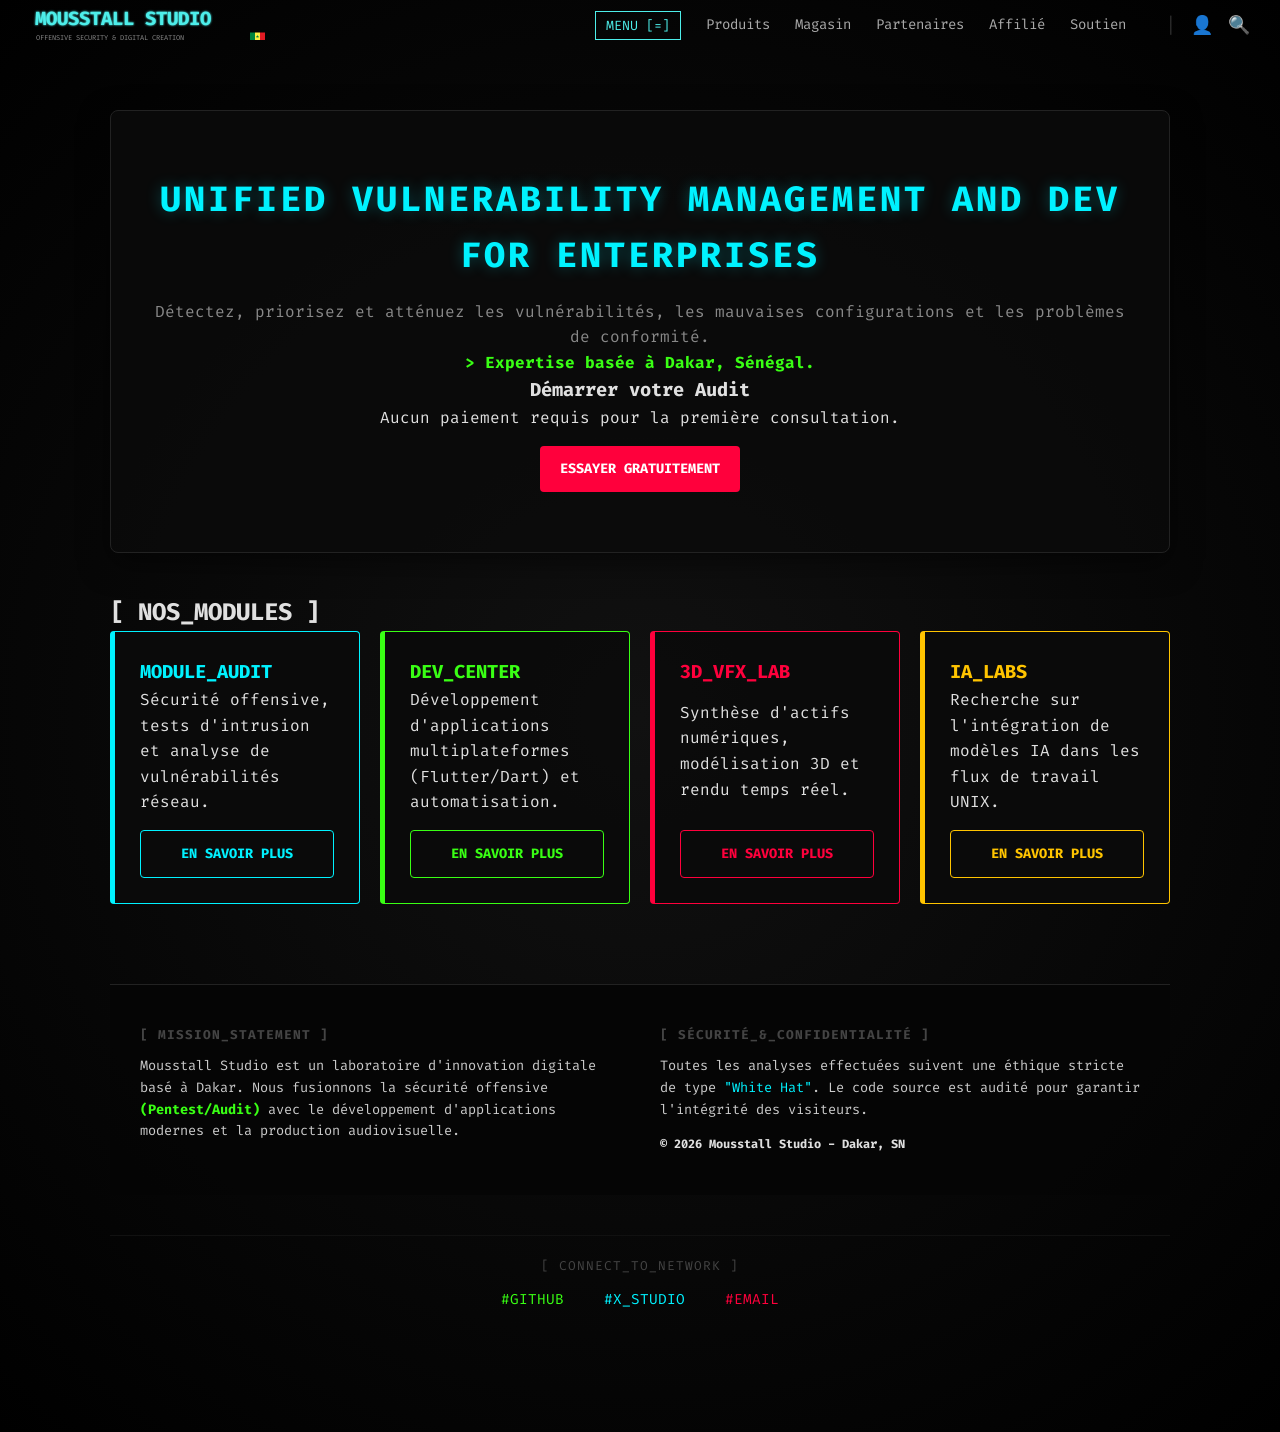
<file: index.html>
<!DOCTYPE html>
<html lang="fr">
<head>
    <meta charset="UTF-8">
    <meta name="viewport" content="width=device-width, initial-scale=1.0">
    <meta name="description" content="Mousstall Studio : Expertise en cybersécurité et développement à Dakar.">
    <meta property="og:type" content="website">
    <meta property="og:url" content="https://mousstallstudio.github.io/">
    <meta property="og:title" content="Mousstall Studio | Offensive Security & Dev">
    <meta property="og:description" content="Expertise en cybersécurité, pentesting et développement Flutter à Dakar, Sénégal.">
    <meta property="og:image" content="logo.svg">
    <meta property="og:image:type" content="image/svg+xml">
    <meta property="og:image:width" content="1200">
    <meta property="og:image:height" content="630">

    <meta name="twitter:card" content="summary_large_image">
    <meta name="twitter:url" content="https://mousstallstudio.github.io/">
    <meta name="twitter:title" content="Mousstall Studio | Offensive Security & Dev">
    <meta name="twitter:description" content="Expertise en cybersécurité, pentesting et développement Flutter à Dakar, Sénégal.">
    <meta name="twitter:image" content="logo.svg">
    <title>Mousstall Studio | Offensive Security & Dev</title>
    <link href="https://fonts.googleapis.com/css2?family=Fira+Code:wght@300;500;700&display=swap" rel="stylesheet">
    <link rel="stylesheet" href="style_index.css">
    <link rel="icon" type="image/svg+xml" href="logo.svg">
</head>
<body>
    
        <div class="nav-container">
            <div class="nav-logo">
                <a href="index.html" style="text-decoration: none; display: flex; align-items: center;">
                   
                    <svg width="250" height="50" viewBox="0 0 500 100" xmlns="http://www.w3.org/2000/svg">
    <defs>
        <filter id="neonGlow">
            <feGaussianBlur stdDeviation="2.5" result="blur" />
            <feComposite in="SourceGraphic" in2="blur" operator="over" />
        </filter>
    </defs>
    <text x="10" y="50" font-family="'Fira Code', monospace" font-size="38" font-weight="bold" fill="#4deeea" filter="url(#neonGlow)">MOUSSTALL STUDIO</text>
    <text x="12" y="80" font-family="'Fira Code', monospace" font-size="14" fill="#888">OFFENSIVE SECURITY &amp; DIGITAL CREATION</text>
    
    <g transform="translate(440, 65)">
        <rect x="0" y="0" width="10" height="15" fill="#00853f" /> <rect x="10" y="0" width="10" height="15" fill="#fdef42" /> <rect x="20" y="0" width="10" height="15" fill="#e31b23" /> <path d="M15,4.5 l0.8,2.5 h2.6 l-2.1,1.5 l0.8,2.5 l-2.1,-1.5 l-2.1,1.5 l0.8,-2.5 l-2.1,-1.5 h2.6 z" fill="#00853f" />
    </g>
</svg>
                </a>
            </div>
            <button id="menu-toggle" style="background:none; border:1px solid #4deeea; color:#4deeea; padding:5px 10px; cursor:pointer; font-family:'Fira Code';">MENU [=]</button>
            <div class="nav-links">
                <a href="javascript:void(0)" id="btn-produits">Produits</a>
                <a href="services.html">Magasin</a>
                <a href="partenaires.html">Partenaires</a>
                <a href="affilie.html">Affilié</a>
                <a href="soutien.html">Soutien</a>
            </div>

            <div class="nav-icons">
                <span class="divider">|</span>
                <a href="soutien.html" title="Support Client">👤</a>
                <a href="services.html" title="Rechercher">🔍</a>
            </div>
        </div>
    </nav>

    <section id="mega-menu" class="mega-modules-section hidden">
        <div class="mega-grid">
            <div class="mega-column">
                <h3 class="column-header cyan-bar">Gestion des Vulnérabilités</h3>
                <div class="column-content">
                    <p class="main-desc">Scan et remédiation des failles.</p>
                    <ul class="sub-list">
                        <li><strong>Vulnerability Manager Plus</strong></li>
                        <li><strong>Patch Manager Plus</strong></li>
                        <li><strong>Mobile Device Manager</strong></li>
                    </ul>
                </div>
            </div>
            <div class="mega-column">
                <h3 class="column-header green-bar">Développement &amp; Ops</h3>
                <div class="column-content">
                    <p class="main-desc">Apps modernes et sécurisées.</p>
                    <ul class="sub-list">
                        <li><strong>Flutter App Lab</strong></li>
                        <li><strong>Backend API Core</strong></li>
                        <li><strong>DevSecOps Integration</strong></li>
                    </ul>
                </div>
            </div>
            <div class="mega-column">
                <h3 class="column-header red-bar">Surveillance &amp; Réseaux</h3>
                <div class="column-content">
                    <p class="main-desc">Contrôle total infrastructure.</p>
                    <ul class="sub-list">
                        <li><strong>Network Defense</strong></li>
                        <li><strong>Identity Manager</strong></li>
                        <li><strong>Log Analyzer</strong></li>
                    </ul>
                </div>
            </div>
        </div>
    </section>

    <div class="container">
        <header class="hero-section">
            <div class="hero-content">
                <h1 class="glitch-text">Unified Vulnerability Management and Dev for Enterprises</h1>
                <p class="hero-subtitle">
                    Détectez, priorisez et atténuez les vulnérabilités, les mauvaises configurations et les problèmes de conformité.
                    <br><span class="highlight-green">> Expertise basée à Dakar, Sénégal.</span>
                </p>
            </div>
            <div class="hero-action-box">
                <div class="action-card">
                    <h3>Démarrer votre Audit</h3>
                    <p>Aucun paiement requis pour la première consultation.</p>
                    <a href="services.html" class="btn-primary-red">ESSAYER GRATUITEMENT</a>
                </div>
            </div>
        </header>

        <section class="services-area">
            <h2 class="section-title">[ NOS_MODULES ]</h2>
            <div id="projets-container" class="grid-container"></div>
        </section>

        <footer class="footer-content">
            <div class="footer-column">
                <h4 class="footer-title">[ MISSION_STATEMENT ]</h4>
                <p style="font-size: 0.85rem; color: #ccc;">
                    Mousstall Studio est un laboratoire d'innovation digitale basé à Dakar. 
                    Nous fusionnons la sécurité offensive <span class="highlight-green">(Pentest/Audit)</span> 
                    avec le développement d'applications modernes et la production audiovisuelle.
                </p>
            </div>
            
            <div class="footer-column">
                <h4 class="footer-title">[ SÉCURITÉ_&amp;_CONFIDENTIALITÉ ]</h4>
                <p style="font-size: 0.85rem; color: #ccc;">
                    Toutes les analyses effectuées suivent une éthique stricte de type <span style="color: var(--neon-blue);">"White Hat"</span>. 
                    Le code source est audité pour garantir l'intégrité des visiteurs.
                </p>
                <p style="margin-top: 15px; font-weight: bold; font-size: 0.75rem;">
                    © 2026 Mousstall Studio - Dakar, SN
                </p>
            </div>
        </footer>

        <div class="social-bar">
            <p class="footer-title" style="margin-bottom: 10px;">[ CONNECT_TO_NETWORK ]</p>
            <a href="https://github.com/mousstallstudio" target="_blank" style="color: var(--neon-green);">#GITHUB</a>
            <a href="https://x.com/mousstallstudio" style="color: var(--neon-blue);">#X_STUDIO</a>
            <a href="mailto:mousstallstudio@gmail.com" style="color: var(--neon-red);">#EMAIL</a>
        </div>
    </div>

    <script>
        const btnProduits = document.getElementById('btn-produits');
        const megaMenu = document.getElementById('mega-menu');

        btnProduits.addEventListener('click', (e) => {
            e.stopPropagation();
            megaMenu.classList.toggle('hidden');
        });

        document.addEventListener('click', (e) => {
            if (!megaMenu.contains(e.target) && e.target !== btnProduits) {
                megaMenu.classList.add('hidden');
            }
        });

        fetch('projets.json')
            .then(res => res.json())
            .then(data => {
                const container = document.getElementById('projets-container');
                container.innerHTML = data.map(p => `
                    <div class="card" style="border: 1px solid ${p.couleur}; border-left: 5px solid ${p.couleur};">
                        <h3 style="color: ${p.couleur};">${p.titre}</h3>
                        <p>${p.description}</p>
                        <a href="${p.lien}" class="btn-details" style="color: ${p.couleur}; border: 1px solid ${p.couleur};">EN SAVOIR PLUS</a>
                    </div>
                `).join('');
            }).catch(err => console.error(err));

            document.getElementById('menu-toggle').addEventListener('click', function() {
    const links = document.querySelector('.nav-links');
    links.style.display = (links.style.display === 'flex') ? 'none' : 'flex';
});
    </script>
</body>
</html>
</file>
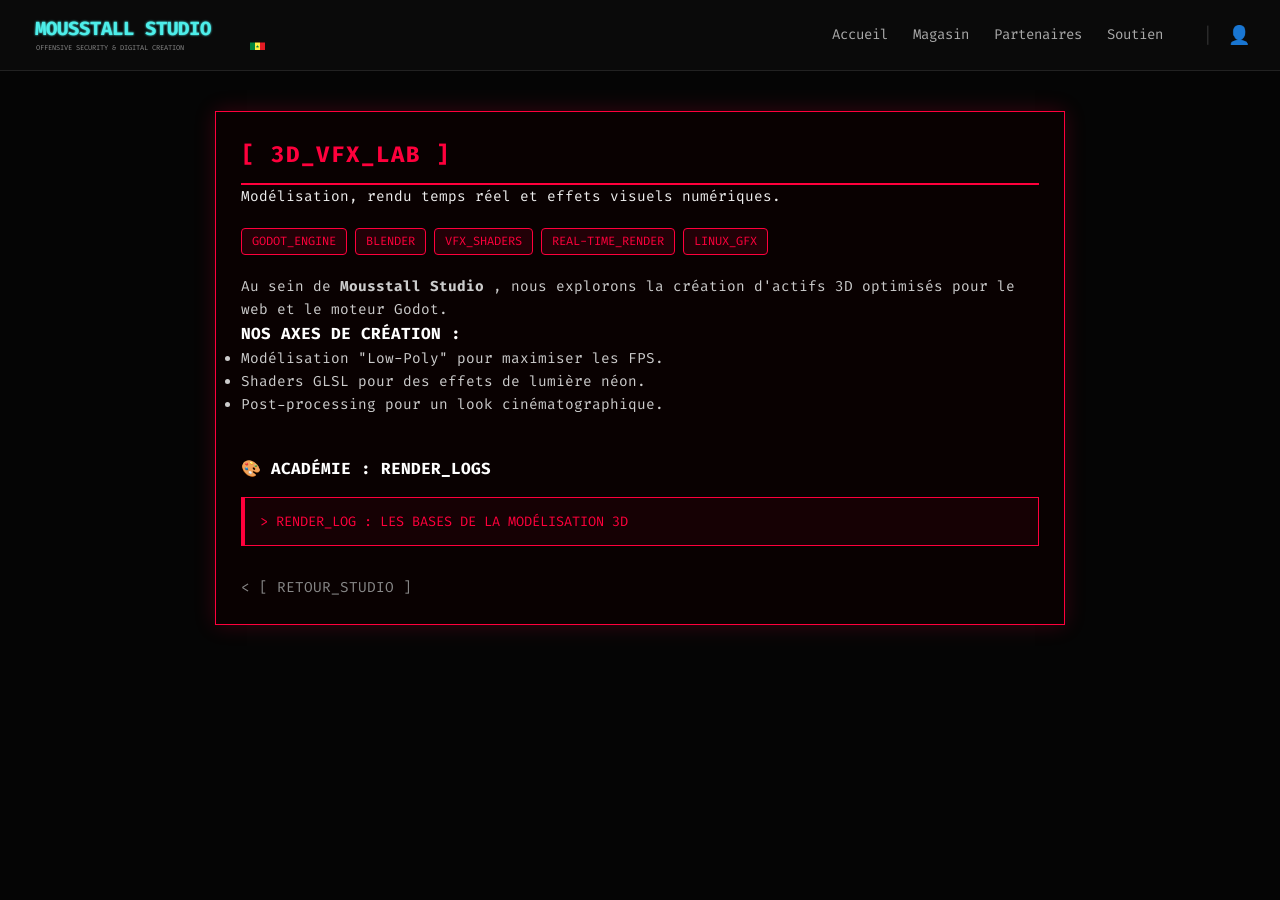
<file: 3d-vfx.html>
<!DOCTYPE html>
<html lang="fr">
 <head>
  <meta charset="utf-8"/>
  <meta content="width=device-width, initial-scale=1.0" name="viewport"/>
  <title>
   3D &amp; VFX | Mousstall Studio
  </title>
  <link href="https://fonts.googleapis.com/css2?family=Fira+Code&amp;display=swap" rel="stylesheet"/>
  <link href="style_index.css" rel="stylesheet"/>
  <link href="logo.svg" rel="icon" type="image/svg+xml"/>
  <style>
   body { 
            background: #050505; 
            color: #ff003c; 
            font-family: 'Fira Code', monospace; 
            line-height: 1.6; 
            margin: 0; 
        }
        
        .content { 
            max-width: 850px; 
            margin: 40px auto; 
            border: 1px solid #ff003c; 
            padding: 25px; 
            box-shadow: 0 0 20px rgba(255, 0, 60, 0.2); 
            background: rgba(10, 0, 0, 0.8); 
        }

        h1 { border-bottom: 2px solid #ff003c; padding-bottom: 10px; text-transform: uppercase; letter-spacing: 2px; font-size: 1.4rem; }
        
        .tech-stack { display: flex; gap: 8px; margin: 20px 0; flex-wrap: wrap; }
        .tag { background: rgba(255, 0, 60, 0.1); border: 1px solid #ff003c; padding: 3px 10px; border-radius: 4px; font-size: 0.75em; }
        
        .back-link { color: #888; text-decoration: none; display: block; margin-top: 30px; transition: 0.3s; font-size: 0.9em; }
        .back-link:hover { color: #ff003c; text-shadow: 0 0 5px #ff003c; }

        /* ACCORDÉONS */
        .accordion {
            background: rgba(255, 0, 60, 0.05); color: #ff003c; cursor: pointer;
            padding: 15px; width: 100%; text-align: left; border: 1px solid #ff003c;
            outline: none; transition: 0.4s; font-family: 'Fira Code', monospace;
            margin-top: 15px; text-transform: uppercase; font-size: 0.85em;
        }
        .active, .accordion:hover { background: #ff003c; color: #000; box-shadow: 0 0 15px #ff003c; }

        .panel { padding: 15px; background: rgba(0, 0, 0, 0.6); display: none; border: 1px solid #ff003c; border-top: none; }
        
        .lesson h3 { color: #ff003c; margin-top: 0; font-size: 1.1rem; }
        .vfx-box { background: rgba(255, 0, 60, 0.05); padding: 15px; border-left: 3px solid #ff003c; margin-top: 15px; }
        
        iframe { width: 100%; height: 350px; border: 1px solid #ff003c; margin: 10px 0; }

        .btn-valider { 
            background: transparent; border: 1px solid #ff003c; color: #ff003c; 
            cursor: pointer; padding: 10px; width: 100%; font-family: 'Fira Code'; margin-top: 10px; 
            font-weight: bold;
        }
        .btn-valider:hover { background: #ff003c; color: #000; }

        .resultat-mini { font-size: 0.8em; margin-top: 10px; font-weight: bold; font-family: 'Fira Code', monospace; }

        @media screen and (max-width: 600px) {
            body { padding: 0; }
            .content { padding: 15px; margin: 20px 10px; }
            iframe { height: 210px; }
        }
  </style>
 </head>
 <body>
  <nav class="top-nav">
   <div class="nav-container">
    <div class="nav-logo">
     <a href="index.html" style="text-decoration: none; display: flex; align-items: center;">
      
      
         <svg width="250" height="50" viewBox="0 0 500 100" xmlns="http://www.w3.org/2000/svg">
    <defs>
        <filter id="neonGlow">
            <feGaussianBlur stdDeviation="2.5" result="blur" />
            <feComposite in="SourceGraphic" in2="blur" operator="over" />
        </filter>
    </defs>
    <text x="10" y="50" font-family="'Fira Code', monospace" font-size="38" font-weight="bold" fill="#4deeea" filter="url(#neonGlow)">MOUSSTALL STUDIO</text>
    <text x="12" y="80" font-family="'Fira Code', monospace" font-size="14" fill="#888">OFFENSIVE SECURITY &amp; DIGITAL CREATION</text>
    
    <g transform="translate(440, 65)">
        <rect x="0" y="0" width="10" height="15" fill="#00853f" /> <rect x="10" y="0" width="10" height="15" fill="#fdef42" /> <rect x="20" y="0" width="10" height="15" fill="#e31b23" /> <path d="M15,4.5 l0.8,2.5 h2.6 l-2.1,1.5 l0.8,2.5 l-2.1,-1.5 l-2.1,1.5 l0.8,-2.5 l-2.1,-1.5 h2.6 z" fill="#00853f" />
    </g>
</svg>
     
    
    </a>
    </div>
    <button class="mobile-btn" id="menu-toggle">
     MENU [=]
    </button>
    <div class="nav-links" id="nav-links">
     <a href="index.html">
      Accueil
     </a>
     <a href="services.html">
      Magasin
     </a>
     <a href="partenaires.html">
      Partenaires
     </a>
     <a href="soutien.html">
      Soutien
     </a>
    </div>
    <div class="nav-icons">
     <span class="divider">
      |
     </span>
     <a href="soutien.html" title="Support">
      👤
     </a>
    </div>
   </div>
  </nav>
  <div class="content">
   <h1>
    [ 3D_VFX_LAB ]
   </h1>
   <p style="color: #eee; font-size: 0.9em;">
    Modélisation, rendu temps réel et effets visuels numériques.
   </p>
   <div class="tech-stack">
    <span class="tag">
     GODOT_ENGINE
    </span>
    <span class="tag">
     BLENDER
    </span>
    <span class="tag">
     VFX_SHADERS
    </span>
    <span class="tag">
     REAL-TIME_RENDER
    </span>
    <span class="tag">
     LINUX_GFX
    </span>
   </div>
   <p style="color: #ccc; font-size: 0.9em;">
    Au sein de
    <strong>
     Mousstall Studio
    </strong>
    , nous explorons la création d'actifs 3D optimisés pour le web et le moteur Godot.
   </p>
   <h3 style="color: #fff; font-size: 1rem;">
    NOS AXES DE CRÉATION :
   </h3>
   <ul style="font-size: 0.9em; color: #ccc;">
    <li>
     Modélisation "Low-Poly" pour maximiser les FPS.
    </li>
    <li>
     Shaders GLSL pour des effets de lumière néon.
    </li>
    <li>
     Post-processing pour un look cinématographique.
    </li>
   </ul>
   <h3 style="color: #fff; margin-top: 40px; font-size: 1rem;">
    🎨 ACADÉMIE : RENDER_LOGS
   </h3>
   <div id="academy-content">
    <div class="module-container" data-title="Les BASES de la MODÉLISATION 3D">
     <button class="accordion" style="border-left: 4px solid #ff003c;">
      &gt; RENDER_LOG : Les BASES de la MODÉLISATION 3D
     </button>
     <div class="panel">
      <div class="lesson">
       <h3>
        Les BASES de la MODÉLISATION 3D
       </h3>
       <div style="margin: 20px 0; text-align: center;">
        <iframe allowfullscreen="" frameborder="0" height="350" src="https://www.youtube.com/embed/-7_bBRmN5_0" style="border: 1px solid #ff003c; box-shadow: 0 0 15px rgba(255, 0, 60, 0.2);" width="100%">
        </iframe>
       </div>
       <p style="white-space: pre-wrap; color: #eee; margin-bottom: 20px;">
La modélisation 3D est une technique informatique permettant de représenter des objets selon trois axes : Largeur (X), Profondeur (Y) et Hauteur (Z). Contrairement au cinéma où chaque image est calculée à l'avance, le jeu vidéo nécessite une optimisation constante pour un rendu en temps réel. Ce module t'apprend à différencier la modélisation Hard Surface (objets rigides comme des véhicules ou bâtiments) de la modélisation Organique (sculpture d'êtres vivants).
       </p>
       <div class="vfx-box" style="border-left: 3px solid #ff003c; background: #0a0000; padding: 15px; font-family: 'Courier New', monospace;">
        <h4 style="color: #ff003c; margin-top: 0;">
         🎯 SHADER_CHALLENGE
        </h4>
        <p style="color: #ccc;">
         Pourquoi utilise-t-on principalement des "Quads" (faces à 4 points) pour les modèles destinés au cinéma ?
        </p>
        <ul style="list-style-type: none; padding-left: 0; margin-bottom: 15px;">
         <li>
          <label>
           <input name="q_Les_BASES_de_la_MODÉLISATION_3D" type="radio" value="A"/>
           <span style="color:#ff003c;">
            A)
           </span>
           Parce qu'ils sont plus légers que les triangles
          </label>
         </li>
         <li>
          <label>
           <input name="q_Les_BASES_de_la_MODÉLISATION_3D" type="radio" value="B"/>
           <span style="color:#ff003c;">
            B)
           </span>
           Parce qu'ils se divisent uniformément pour augmenter les détails.
          </label>
         </li>
         <li>
          <label>
           <input name="q_Les_BASES_de_la_MODÉLISATION_3D" type="radio" value="C"/>
           <span style="color:#ff003c;">
            C)
           </span>
           Parce qu'ils ne nécessitent pas de textures.
          </label>
         </li>
        </ul>
        <button class="btn-valider" onclick="verifierAuto(this, 'B')" style="background:transparent; color:#ff003c; border:1px solid #ff003c; cursor:pointer; padding:10px; width:100%; font-weight:bold;">
         LANCER LE RENDU FINAL
        </button>
        <p class="resultat-mini" style="margin-top: 15px; font-weight: bold; font-size: 0.9em; background: #000; padding: 8px; border: 1px solid #222;">
         <span style="color: #555;">
          &gt;&gt; pipeline_status: standby...
         </span>
        </p>
       </div>
      </div>
     </div>
    </div>
   </div>
    <a class="back-link" href="index.html">
     &lt; [ RETOUR_STUDIO ]
    </a>
   <script>
    /* MENU MOBILE */
    const menuToggle = document.getElementById('menu-toggle');
    const navLinks = document.getElementById('nav-links');
    if (menuToggle) {
        menuToggle.addEventListener('click', () => {
            navLinks.classList.toggle('active');
        });
    }

    /* ACCORDÉONS */
    document.addEventListener('click', function (e) {
        if (e.target.classList.contains('accordion')) {
            e.target.classList.toggle("active");
            var panel = e.target.nextElementSibling;
            panel.style.display = (panel.style.display === "block") ? "none" : "block";
        }
    });

    /* LOGIQUE QUIZ */
    function verifierAuto(btn, repCorrecte) {
        const box = btn.closest('.vfx-box');
        const selection = box.querySelector('input:checked');
        const feedback = box.querySelector('.resultat-mini');
        
        if(!selection) {
            feedback.innerText = ">> STATUS : NO_INPUT";
            feedback.style.color = "orange";
            return;
        }

        if(selection.value === repCorrecte) {
            feedback.innerText = ">> STATUS : RENDER_SUCCESS";
            feedback.style.color = "#39ff14"; 
        } else {
            feedback.innerText = ">> STATUS : SHADER_ERROR";
            feedback.style.color = "#ff003c";
        }
    }
   </script>
  </div>
 </body>
</html>
</file>
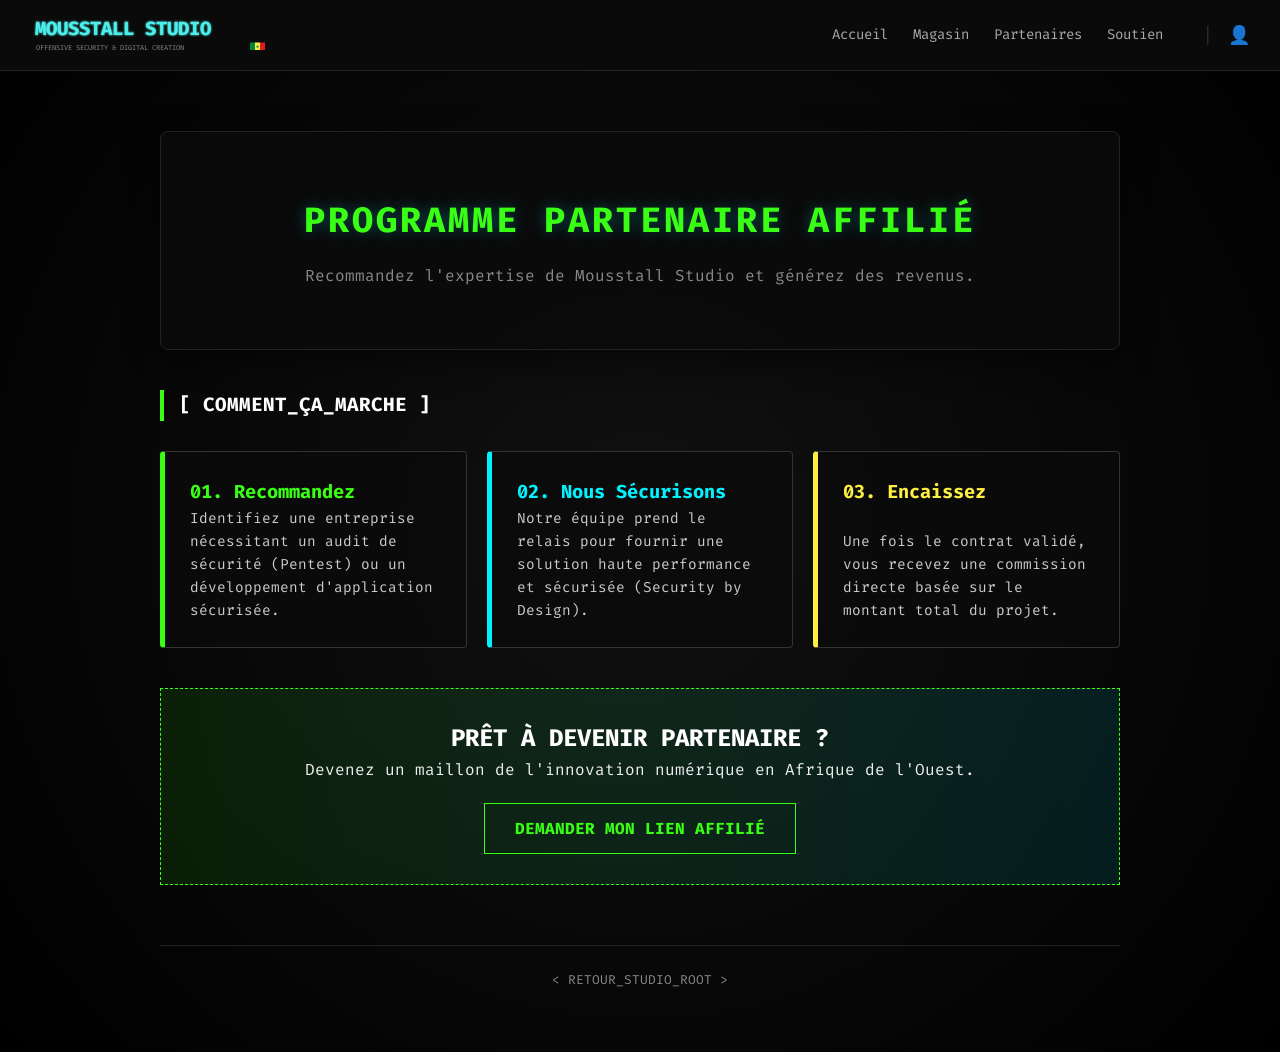
<file: affilie.html>
<!DOCTYPE html>
<html lang="fr">
<head>
    <meta charset="UTF-8">
    <meta name="viewport" content="width=device-width, initial-scale=1.0">
    <title>Programme Affilié | Mousstall Studio</title>
    <link href="https://fonts.googleapis.com/css2?family=Fira+Code:wght@300;500;700&display=swap" rel="stylesheet">
    <link rel="stylesheet" href="style_index.css">
    <link rel="icon" type="image/svg+xml" href="logo.svg">
    <style>
        .container { 
            max-width: 1000px; 
            margin: 40px auto; 
            padding: 20px; 
        }
        .hero-section {
            text-align: center;
            border: 1px solid var(--neon-green);
            padding: 40px;
            background: rgba(0, 20, 0, 0.4);
            margin-bottom: 40px;
            box-shadow: 0 0 15px rgba(57, 255, 20, 0.1);
        }
        .section-title {
            color: #fff;
            font-size: 1.2rem;
            margin-bottom: 30px;
            border-left: 4px solid var(--neon-green);
            padding-left: 15px;
        }
        .grid-container {
            display: grid;
            grid-template-columns: repeat(auto-fit, minmax(300px, 1fr));
            gap: 20px;
        }
        .card {
            background: rgba(10, 10, 10, 0.8);
            border: 1px solid #333;
            padding: 25px;
            transition: 0.3s;
        }
        .card:hover {
            transform: translateY(-5px);
            border-color: var(--neon-green);
            box-shadow: 0 5px 15px rgba(0, 242, 255, 0.1);
        }
        .commission-box {
            margin-top: 40px;
            background: linear-gradient(90deg, rgba(57, 255, 20, 0.1), rgba(0, 242, 255, 0.1));
            border: 1px dashed var(--neon-green);
            padding: 30px;
            text-align: center;
        }
        .cta-btn {
            display: inline-block;
            margin-top: 20px;
            padding: 12px 30px;
            border: 1px solid var(--neon-green);
            color: var(--neon-green);
            text-decoration: none;
            font-weight: bold;
            text-transform: uppercase;
            transition: 0.3s;
        }
        .cta-btn:hover {
            background: var(--neon-green);
            color: #000;
            box-shadow: 0 0 20px var(--neon-green);
        }
    </style>
</head>
<body>

<nav class="top-nav">
    <div class="nav-container">
        <div class="nav-logo">
            <a href="index.html" style="text-decoration: none; display: flex; align-items: center;">
               
                <svg width="250" height="50" viewBox="0 0 500 100" xmlns="http://www.w3.org/2000/svg">
    <defs>
        <filter id="neonGlow">
            <feGaussianBlur stdDeviation="2.5" result="blur" />
            <feComposite in="SourceGraphic" in2="blur" operator="over" />
        </filter>
    </defs>
    <text x="10" y="50" font-family="'Fira Code', monospace" font-size="38" font-weight="bold" fill="#4deeea" filter="url(#neonGlow)">MOUSSTALL STUDIO</text>
    <text x="12" y="80" font-family="'Fira Code', monospace" font-size="14" fill="#888">OFFENSIVE SECURITY &amp; DIGITAL CREATION</text>
    
    <g transform="translate(440, 65)">
        <rect x="0" y="0" width="10" height="15" fill="#00853f" /> <rect x="10" y="0" width="10" height="15" fill="#fdef42" /> <rect x="20" y="0" width="10" height="15" fill="#e31b23" /> <path d="M15,4.5 l0.8,2.5 h2.6 l-2.1,1.5 l0.8,2.5 l-2.1,-1.5 l-2.1,1.5 l0.8,-2.5 l-2.1,-1.5 h2.6 z" fill="#00853f" />
    </g>
</svg>
            
            
            </a>
        </div>

        <button id="menu-toggle" class="mobile-btn">MENU [=]</button>

        <div class="nav-links" id="nav-links">
            <a href="index.html">Accueil</a>
            <a href="services.html">Magasin</a>
            <a href="partenaires.html" class="active">Partenaires</a>
            <a href="soutien.html">Soutien</a>
        </div>

        <div class="nav-icons">
            <span class="divider">|</span>
            <a href="soutien.html" title="Support">👤</a>
        </div>
    </div>
</nav>

<div class="container">
    <header class="hero-section">
        <h1 class="glitch-text" style="color: var(--neon-green);">Programme Partenaire Affilié</h1>
        <p class="hero-subtitle">Recommandez l'expertise de Mousstall Studio et générez des revenus.</p>
    </header>

    <section class="services-area">
        <h2 class="section-title">[ COMMENT_ÇA_MARCHE ]</h2>
        
        <div class="grid-container">
            <div class="card" style="border-left: 5px solid var(--neon-green);">
                <h3 style="color: var(--neon-green);">01. Recommandez</h3>
                <p style="color: #ccc; font-size: 0.9em;">Identifiez une entreprise nécessitant un audit de sécurité (Pentest) ou un développement d'application sécurisée.</p>
            </div>

            <div class="card" style="border-left: 5px solid var(--neon-blue);">
                <h3 style="color: var(--neon-blue);">02. Nous Sécurisons</h3>
                <p style="color: #ccc; font-size: 0.9em;">Notre équipe prend le relais pour fournir une solution haute performance et sécurisée (Security by Design).</p>
            </div>

            <div class="card" style="border-left: 5px solid #fdef42;">
                <h3 style="color: #fdef42;">03. Encaissez</h3>
                <p style="color: #ccc; font-size: 0.9em;">Une fois le contrat validé, vous recevez une commission directe basée sur le montant total du projet.</p>
            </div>
        </div>
    </section>

    <section class="commission-box">
        <h2 style="color: #fff; margin-top: 0;">PRÊT À DEVENIR PARTENAIRE ?</h2>
        <p style="color: #eee;">Devenez un maillon de l'innovation numérique en Afrique de l'Ouest.</p>
        <a href="mailto:contact@mousstall.com" class="cta-btn">Demander mon lien affilié</a>
    </section>

    <footer style="margin-top: 60px; text-align: center; border-top: 1px solid #222; padding-top: 20px;">
        <a href="index.html" style="color: #888; text-decoration: none; font-size: 0.8em;">&lt; RETOUR_STUDIO_ROOT &gt;</a>
    </footer>
</div>

<script>
    // MENU MOBILE
    const menuToggle = document.getElementById('menu-toggle');
    const navLinks = document.getElementById('nav-links');

    if (menuToggle) {
        menuToggle.addEventListener('click', () => {
            navLinks.classList.toggle('active');
        });
    }
</script>

</body>
</html>
</file>
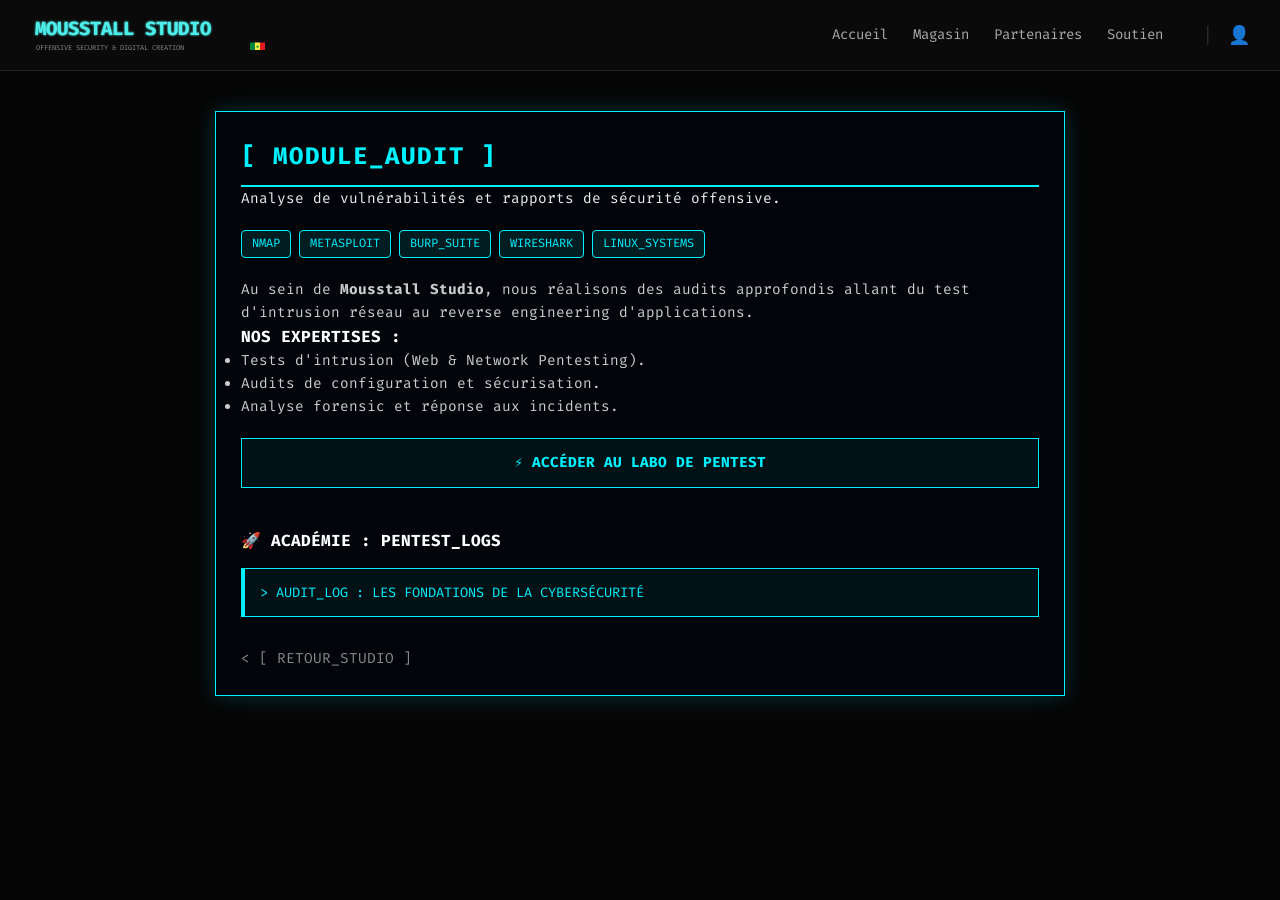
<file: audit.html>
<!DOCTYPE html>
<html lang="fr">
<head>
    <meta charset="utf-8"/>
    <meta content="width=device-width, initial-scale=1.0" name="viewport"/>
    <title>Audit &amp; Pentest | Mousstall Studio</title>
    <link href="https://fonts.googleapis.com/css2?family=Fira+Code&amp;display=swap" rel="stylesheet"/>
    <link rel="stylesheet" href="style_index.css">
    <link rel="icon" type="image/svg+xml" href="logo.svg">
    <style>
        body { 
            background: #050505; 
            color: #00f2ff; 
            font-family: 'Fira Code', monospace; 
            line-height: 1.6; 
            margin: 0;
        }

        .content { 
            max-width: 850px; 
            margin: 40px auto; 
            border: 1px solid #00f2ff; 
            padding: 25px; 
            box-shadow: 0 0 20px rgba(0, 242, 255, 0.2); 
            background: rgba(0, 5, 10, 0.8); 
        }

        h1 { border-bottom: 2px solid #00f2ff; padding-bottom: 10px; text-transform: uppercase; letter-spacing: 2px; font-size: 1.5rem; }
        
        .tech-stack { display: flex; gap: 8px; margin: 20px 0; flex-wrap: wrap; }
        .tag { background: rgba(0, 242, 255, 0.1); border: 1px solid #00f2ff; padding: 3px 10px; border-radius: 4px; font-size: 0.75em; }
        
        .back-link { color: #888; text-decoration: none; display: block; margin-top: 30px; transition: 0.3s; font-size: 0.9em; }
        .back-link:hover { color: #00f2ff; text-shadow: 0 0 5px #00f2ff; }
        
        /* STYLE ACCORDÉON */
        .accordion {
            background: rgba(0, 242, 255, 0.05);
            color: #00f2ff;
            cursor: pointer;
            padding: 15px;
            width: 100%;
            text-align: left;
            border: 1px solid #00f2ff;
            outline: none;
            transition: 0.4s;
            font-family: 'Fira Code', monospace;
            margin-top: 15px;
            text-transform: uppercase;
            font-size: 0.85em;
        }
        .active, .accordion:hover { background: #00f2ff; color: #000; box-shadow: 0 0 15px #00f2ff; }
        
        .panel {
            padding: 15px;
            background: rgba(0, 0, 0, 0.6);
            display: none;
            border: 1px solid #00f2ff;
            border-top: none;
        }

        .lab-btn {
            display: block; text-align: center; border: 1px solid #00f2ff; padding: 12px;
            margin: 20px 0; text-decoration: none; color: #00f2ff; font-weight: bold;
            background: rgba(0, 242, 255, 0.05); transition: 0.3s; font-size: 0.9em;
        }
        .lab-btn:hover { background: #00f2ff; color: #000; box-shadow: 0 0 20px #00f2ff; }

        iframe { width: 100%; height: 350px; border: 1px solid #00f2ff; }

        /* --- MOBILE PATCH --- */
        @media screen and (max-width: 600px) {
            body { padding: 0px; }
            .content { padding: 15px; margin: 20px 10px; }
            h1 { font-size: 1.2rem; }
            iframe { height: 210px; }
            .accordion { font-size: 0.75em; padding: 12px; }
            .panel { padding: 10px; }
        }
    </style>
</head>
<body>

<nav class="top-nav">
    <div class="nav-container">
        <div class="nav-logo">
            <a href="index.html" style="text-decoration: none; display: flex; align-items: center;">
                
                
             <svg width="250" height="50" viewBox="0 0 500 100" xmlns="http://www.w3.org/2000/svg">
    <defs>
        <filter id="neonGlow">
            <feGaussianBlur stdDeviation="2.5" result="blur" />
            <feComposite in="SourceGraphic" in2="blur" operator="over" />
        </filter>
    </defs>
    <text x="10" y="50" font-family="'Fira Code', monospace" font-size="38" font-weight="bold" fill="#4deeea" filter="url(#neonGlow)">MOUSSTALL STUDIO</text>
    <text x="12" y="80" font-family="'Fira Code', monospace" font-size="14" fill="#888">OFFENSIVE SECURITY &amp; DIGITAL CREATION</text>
    
    <g transform="translate(440, 65)">
        <rect x="0" y="0" width="10" height="15" fill="#00853f" /> <rect x="10" y="0" width="10" height="15" fill="#fdef42" /> <rect x="20" y="0" width="10" height="15" fill="#e31b23" /> <path d="M15,4.5 l0.8,2.5 h2.6 l-2.1,1.5 l0.8,2.5 l-2.1,-1.5 l-2.1,1.5 l0.8,-2.5 l-2.1,-1.5 h2.6 z" fill="#00853f" />
    </g>
</svg>   
            
            </a>
        </div>

        <button id="menu-toggle" class="mobile-btn">MENU [=]</button>

        <div class="nav-links" id="nav-links">
            <a href="index.html">Accueil</a>
            <a href="services.html">Magasin</a>
            <a href="partenaires.html">Partenaires</a>
            <a href="soutien.html">Soutien</a>
        </div>

        <div class="nav-icons">
            <span class="divider">|</span>
            <a href="soutien.html" title="Support">👤</a>
        </div>
    </div>
</nav>

<div class="content">
    <h1>[ MODULE_AUDIT ]</h1>
    <p style="color: #eee; font-size: 0.9em;">Analyse de vulnérabilités et rapports de sécurité offensive.</p>
    
    <div class="tech-stack">
        <span class="tag">NMAP</span>
        <span class="tag">METASPLOIT</span>
        <span class="tag">BURP_SUITE</span>
        <span class="tag">WIRESHARK</span>
        <span class="tag">LINUX_SYSTEMS</span>
    </div>

    <p style="color: #ccc; font-size: 0.9em;">
        Au sein de <strong>Mousstall Studio</strong>, nous réalisons des audits approfondis allant du test d'intrusion réseau au reverse engineering d'applications.
    </p>

    <h3 style="color: #fff; font-size: 1rem;">NOS EXPERTISES :</h3>
    <ul style="font-size: 0.9em; color: #ccc;">
        <li>Tests d'intrusion (Web &amp; Network Pentesting).</li>
        <li>Audits de configuration et sécurisation.</li>
        <li>Analyse forensic et réponse aux incidents.</li>
    </ul>

    <a class="lab-btn" href="https://github.com/mousstallstudio/Mousstall-Labs" target="_blank">
        ⚡ ACCÉDER AU LABO DE PENTEST
    </a>

    <h3 style="color: #fff; margin-top: 40px; font-size: 1rem;">🚀 ACADÉMIE : PENTEST_LOGS</h3>
    
    <div id="academy-content">
        <div class="module-container">
            <button class="accordion" style="border-left: 4px solid #00f2ff;">
                > AUDIT_LOG : LES FONDATIONS DE LA CYBERSÉCURITÉ
            </button>
            <div class="panel">
                <div class="lesson">
                    <h3>LES FONDATIONS DE LA CYBERSÉCURITÉ</h3>
                    <div style="margin: 20px 0; text-align: center;">
                        <iframe allowfullscreen="" frameborder="0" src="https://www.youtube.com/embed/uoogZrxncqY" style="border: 1px solid #00f2ff; box-shadow: 0 0 15px rgba(0, 242, 255, 0.2);" width="100%"></iframe>
                    </div>
                    <p style="white-space: pre-wrap; color: #eee; margin-bottom: 20px;">
La cybersécurité englobe l'ensemble des moyens techniques et organisationnels utilisés pour assurer la protection et l'intégrité des données au sein d'une infrastructure numérique. Dans ce module, nous étudions les mécanismes de défense contre les pirates (hackers) qui cherchent à s'approprier des informations sensibles. Un auditeur de sécurité doit comprendre ces vecteurs d'attaque pour conseiller les entreprises et les gouvernements sur la protection de leurs serveurs et de leurs terminaux.
                    </p>

                    <div class="exercise-box" style="border-left: 3px solid #00f2ff; background: #0d0d0d; padding: 15px; font-family: 'Courier New', monospace;">
                        <h4 style="color: #00f2ff; margin-top: 0;">🎯 MISSION_QUIZ</h4>
                        <p style="color: #ccc;">Un pirate intercepte un message secret et le modifie avant qu'il n'arrive à destination. Quel pilier est brisé ?</p>
                        <ul style="list-style-type: none; padding-left: 0;">
                            <li><label><input name="q1" type="radio" value="A"/> A) La Confidentialité</label></li>
                            <li><label><input name="q1" type="radio" value="B"/> B) L'Intégrité</label></li>
                            <li><label><input name="q1" type="radio" value="C"/> C) La Disponibilité</label></li>
                        </ul>
                        <button class="btn-valider" onclick="verifierQuiz(this, 'B')" style="background:transparent; color:#00f2ff; border:1px solid #00f2ff; cursor:pointer; padding:8px; width:100%; margin-top:10px; font-weight:bold;">
                            EXECUTER LA VERIFICATION
                        </button>
                        <div class="resultat-mini" style="margin-top: 10px; padding: 5px; background: #000; border: 1px solid #333; min-height: 20px; font-size: 0.9em;">
                            <span style="color: #555;">$ waiting for credentials...</span>
                        </div>
                    </div>
                </div>
            </div>
        </div>
    </div>
    <a class="back-link" href="index.html">< [ RETOUR_STUDIO ]</a>
    
</div>
<script>
    /* MENU MOBILE */
    const menuToggle = document.getElementById('menu-toggle');
    const navLinks = document.getElementById('nav-links');
    if (menuToggle) {
        menuToggle.addEventListener('click', () => {
            navLinks.classList.toggle('active');
        });
    }

    /* ACCORDÉONS */
    document.addEventListener('click', function (e) {
        if (e.target.classList.contains('accordion')) {
            e.target.classList.toggle('active');
            var panel = e.target.nextElementSibling;
            panel.style.display = (panel.style.display === "block") ? "none" : "block";
        }
    });

    /* LOGIQUE QUIZ */
    function verifierQuiz(btn, repCorrecte) {
        const box = btn.closest('.exercise-box');
        const sel = box.querySelector('input:checked')?.value;
        const log = box.querySelector('.resultat-mini');
        
        if(!sel) {
            log.innerHTML = '<span style="color:#ffcc00">[!] WARNING : No input detected.</span>';
        } else if(sel === repCorrecte) {
            log.innerHTML = '<span style="color:#39ff14">[+] SUCCESS : ACCESS_GRANTED.</span>';
        } else {
            log.innerHTML = '<span style="color:#ff003c">[-] ERROR : ACCESS_DENIED.</span>';
        }
    }
</script>
</body>
</html>
</file>
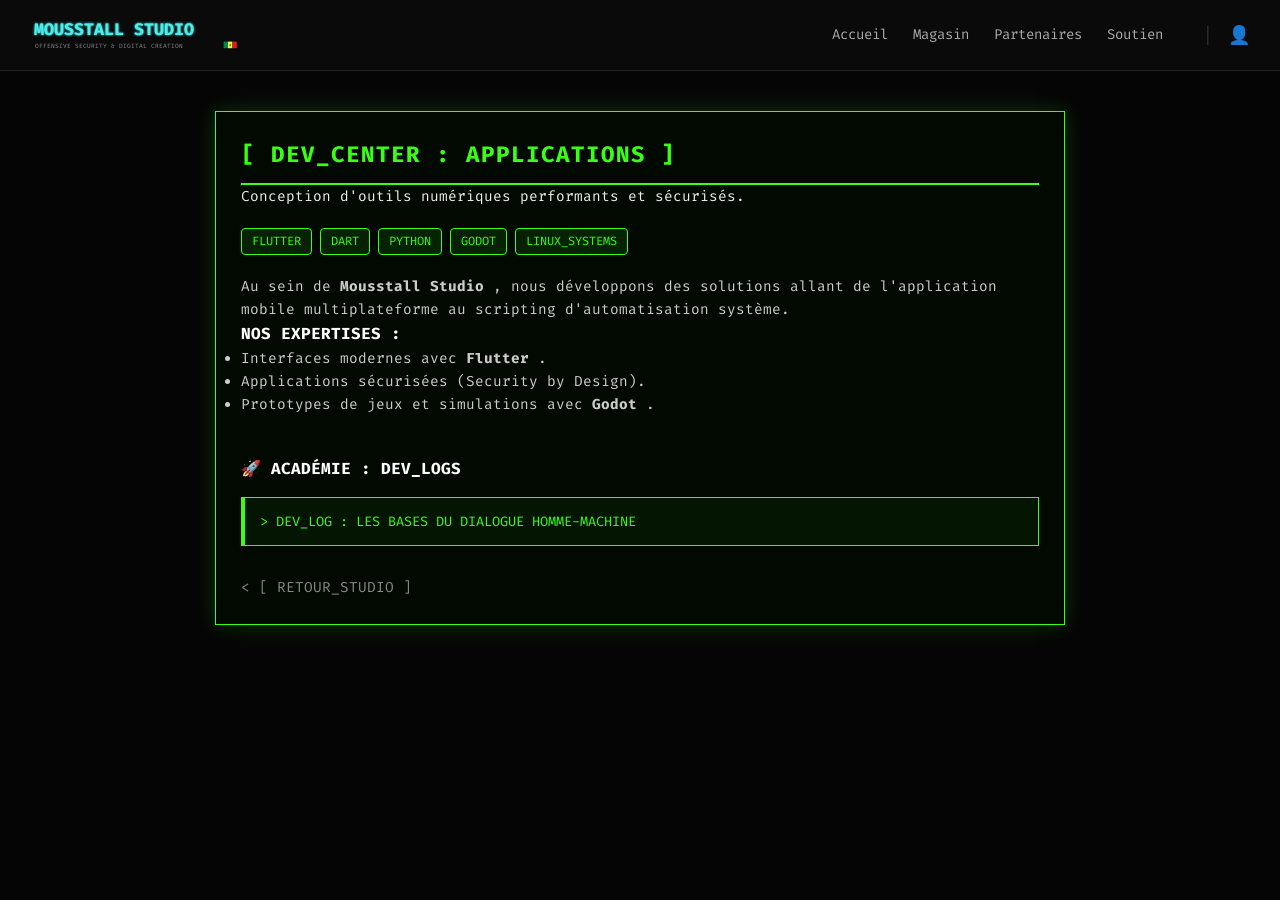
<file: dev.html>
<!DOCTYPE html>
<html lang="fr">
 <head>
  <meta charset="utf-8"/>
  <meta content="width=device-width, initial-scale=1.0" name="viewport"/>
  <title>
   Développement App | Mousstall Studio
  </title>
  <link href="https://fonts.googleapis.com/css2?family=Fira+Code&amp;display=swap" rel="stylesheet"/>
  <link href="style_index.css" rel="stylesheet"/>
  <link href="logo.svg" rel="icon" type="image/svg+xml"/>
  <style>
   body { background: #050505; color: #39ff14; font-family: 'Fira Code', monospace; line-height: 1.6; margin: 0; }
        
        .content { 
            max-width: 850px; margin: 40px auto; border: 1px solid #39ff14; padding: 25px; 
            box-shadow: 0 0 20px rgba(57, 255, 20, 0.2); background: rgba(0, 10, 0, 0.8); 
        }

        h1 { border-bottom: 2px solid #39ff14; padding-bottom: 10px; text-transform: uppercase; letter-spacing: 2px; font-size: 1.4rem; }
        
        .tech-stack { display: flex; gap: 8px; margin: 20px 0; flex-wrap: wrap; }
        .tag { background: rgba(57, 255, 20, 0.1); border: 1px solid #39ff14; padding: 3px 10px; border-radius: 4px; font-size: 0.75em; }
        
        .back-link { color: #888; text-decoration: none; display: block; margin-top: 30px; transition: 0.3s; font-size: 0.9em; }
        .back-link:hover { color: #39ff14; text-shadow: 0 0 5px #39ff14; }
        
        /* STYLE ACCORDÉON */
        .accordion {
            background: rgba(57, 255, 20, 0.05); color: #39ff14; cursor: pointer;
            padding: 15px; width: 100%; text-align: left; border: 1px solid #39ff14;
            outline: none; transition: 0.4s; font-family: 'Fira Code', monospace;
            margin-top: 15px; text-transform: uppercase; font-size: 0.85em;
        }
        .active, .accordion:hover { background: #39ff14; color: #000; box-shadow: 0 0 15px #39ff14; }
        
        .panel { padding: 15px; background: rgba(0, 0, 0, 0.6); display: none; border: 1px solid #39ff14; border-top: none; }
        
        .lesson h3 { color: #39ff14; margin: 20px 0 10px 0; font-size: 1.1rem; }
        .code-block { background: #000; padding: 15px; border: 1px solid #222; color: #eee; font-size: 0.85em; overflow-x: auto; margin: 15px 0; }
        
        .exercise-box { background: rgba(57, 255, 20, 0.05); padding: 15px; border-left: 3px solid #39ff14; margin-top: 15px; }
        .btn-valider { 
            background: transparent; border: 1px solid #39ff14; color: #39ff14; 
            cursor: pointer; padding: 10px; width: 100%; font-family: 'Fira Code'; margin-top: 10px; 
        }
        .btn-valider:hover { background: #39ff14; color: #000; font-weight: bold; }

        iframe { width: 100%; height: 350px; border: 1px solid #39ff14; margin: 10px 0; }

        @media screen and (max-width: 600px) {
            body { padding: 0; }
            .content { padding: 15px; margin: 20px 10px; }
            iframe { height: 210px; }
        }
  </style>
 </head>
 <body>
  <nav class="top-nav">
   <div class="nav-container">
    <div class="nav-logo">
     <a href="index.html" style="text-decoration: none; display: flex; align-items: center;">
      
        <svg height="50" viewbox="0 0 500 100" width="220" xmlns="http://www.w3.org/2000/svg">
    <defs>
        <filter id="neonGlow">
            <fegaussianblur result="blur" stddeviation="2.5"></fegaussianblur>
            <fecomposite in="SourceGraphic" in2="blur" operator="over"></fecomposite>
        </filter>
    </defs>
    <text fill="#4deeea" filter="url(#neonGlow)" font-family="'Fira Code', monospace" font-size="38" font-weight="bold" x="10" y="50">MOUSSTALL STUDIO</text>
    <text fill="#888" font-family="'Fira Code', monospace" font-size="14" x="12" y="80">OFFENSIVE SECURITY &amp; DIGITAL CREATION</text>
    
    <g transform="translate(440, 65)">
        <rect fill="#00853f" height="15" width="10" x="0" y="0"></rect>
        <rect fill="#fdef42" height="15" width="10" x="10" y="0"></rect>
        <rect fill="#e31b23" height="15" width="10" x="20" y="0"></rect>
        <path d="M15,4.5 l0.8,2.5 h2.6 l-2.1,1.5 l0.8,2.5 l-2.1,-1.5 l-2.1,1.5 l0.8,-2.5 l-2.1,-1.5 h2.6 z" fill="#00853f" />
    </g>
</svg>
     
    </a>
    </div>
    <button class="mobile-btn" id="menu-toggle">
     MENU [=]
    </button>
    <div class="nav-links" id="nav-links">
     <a href="index.html">
      Accueil
     </a>
     <a href="services.html">
      Magasin
     </a>
     <a href="partenaires.html">
      Partenaires
     </a>
     <a href="soutien.html">
      Soutien
     </a>
    </div>
    <div class="nav-icons">
     <span class="divider">
      |
     </span>
     <a href="soutien.html" title="Support">
      👤
     </a>
    </div>
   </div>
  </nav>
  <div class="content">
   <h1>
    [ DEV_CENTER : APPLICATIONS ]
   </h1>
   <p style="color: #eee; font-size: 0.9em;">
    Conception d'outils numériques performants et sécurisés.
   </p>
   <div class="tech-stack">
    <span class="tag">
     FLUTTER
    </span>
    <span class="tag">
     DART
    </span>
    <span class="tag">
     PYTHON
    </span>
    <span class="tag">
     GODOT
    </span>
    <span class="tag">
     LINUX_SYSTEMS
    </span>
   </div>
   <p style="color: #ccc; font-size: 0.9em;">
    Au sein de
    <strong>
     Mousstall Studio
    </strong>
    , nous développons des solutions allant de l'application mobile multiplateforme au scripting d'automatisation système.
   </p>
   <h3 style="color: #fff; font-size: 1rem;">
    NOS EXPERTISES :
   </h3>
   <ul style="font-size: 0.9em; color: #ccc;">
    <li>
     Interfaces modernes avec
     <strong>
      Flutter
     </strong>
     .
    </li>
    <li>
     Applications sécurisées (Security by Design).
    </li>
    <li>
     Prototypes de jeux et simulations avec
     <strong>
      Godot
     </strong>
     .
    </li>
   </ul>
   <h3 style="color: #fff; margin-top: 40px; font-size: 1rem;">
    🚀 ACADÉMIE : DEV_LOGS
   </h3>
    <div id="academy-content">
    <div class="module-container" data-title="Les bases du dialogue Homme-Machine">
     <button class="accordion" style="border-left: 4px solid #39ff14;">
      &gt; DEV_LOG : Les bases du dialogue Homme-Machine
     </button>
     <div class="panel">
      <div class="lesson">
       <h3>
        Les bases du dialogue Homme-Machine
       </h3>
       <div style="margin: 20px 0; text-align: center;">
        <iframe allowfullscreen="" frameborder="0" height="350" src="https://www.youtube.com/embed/VRdp_vaNRoY" style="border: 1px solid #39ff14; box-shadow: 0 0 15px rgba(57, 255, 20, 0.2);" width="100%">
        </iframe>
       </div>
       <p style="white-space: pre-wrap; color: #eee; margin-bottom: 20px;">
Programmer, c'est tout simplement donner des ordres à une machine. Mais l'ordinateur ne comprend pas le français ou l'anglais, il ne comprend que le courant électrique (0 ou 1). La programmation est l'art d'utiliser un langage intermédiaire (comme le Python, le C++ ou le Dart) pour traduire nos idées en instructions que le processeur peut exécuter. C'est comme apprendre une nouvelle langue pour devenir le chef d'orchestre de ton ordinateur.
       </p>
       <div class="exercise-box" style="border-left: 3px solid #39ff14; background: #0a0a0a; padding: 15px; font-family: 'Fira Code', monospace;">
        <h4 style="color: #39ff14; margin-top: 0;">
         🎯 TEST_DE_COMPILATION
        </h4>
        <p style="color: #ccc;">
         Quel est le seul "langage" que l'ordinateur comprend réellement au niveau de ses circuits électroniques ?
        </p>
        <ul style="list-style-type: none; padding-left: 0; margin-bottom: 15px;">
         <li>
          <label>
           <input name="q_Les_bases_du_dialogue_Homme-Machine" type="radio" value="A"/>
           <span style="color:#39ff14;">
            A)
           </span>
           Le langage Binaire (0 et 1)
          </label>
         </li>
         <li>
          <label>
           <input name="q_Les_bases_du_dialogue_Homme-Machine" type="radio" value="B"/>
           <span style="color:#39ff14;">
            B)
           </span>
           Le JavaScript
          </label>
         </li>
         <li>
          <label>
           <input name="q_Les_bases_du_dialogue_Homme-Machine" type="radio" value="C"/>
           <span style="color:#39ff14;">
            C)
           </span>
           Le langage HTML
          </label>
         </li>
        </ul>
        <button class="btn-valider" onclick="verifierAuto(this, 'A')" style="width:100%;">
         EXÉCUTER LE CODE
        </button>
        <p class="resultat-mini" style="margin-top: 15px; font-weight: bold; font-size: 0.9em; background: #000; padding: 8px; border: 1px solid #222;">
         <span style="color: #555;">
          &gt;&gt; status: idle...
         </span>
        </p>
       </div>
      </div>
     </div>
    </div>
   </div>
   <a class="back-link" href="index.html">
    &lt; [ RETOUR_STUDIO ]
   </a>
  </div>
  <script>
   /* MENU MOBILE */
    const menuToggle = document.getElementById('menu-toggle');
    const navLinks = document.getElementById('nav-links');

    if (menuToggle) {
        menuToggle.addEventListener('click', () => {
            navLinks.classList.toggle('active');
        });
    }

    /* ACCORDÉONS */
    document.addEventListener('click', function (e) {
        if (e.target.classList.contains('accordion')) {
            e.target.classList.toggle("active");
            var panel = e.target.nextElementSibling;
            panel.style.display = (panel.style.display === "block") ? "none" : "block";
        }
    });

    /* QUIZ DEV */
    function verifierAuto(btn, repCorrecte) {
        const box = btn.closest('.exercise-box');
        const selection = box.querySelector('input:checked');
        const feedback = box.querySelector('.resultat-mini');
        
        if(!selection) {
            feedback.innerText = ">> ERREUR : AUCUNE ENTREE DETECTEE";
            feedback.style.color = "orange";
            return;
        }

        if(selection.value === repCorrecte) {
            feedback.innerText = ">> SUCCESS : CODE COMPILE AVEC SUCCES";
            feedback.style.color = "#39ff14";
        } else {
            feedback.innerText = ">> CRITICAL_ERROR : SYNTAXE INCORRECTE";
            feedback.style.color = "#ff003c";
        }
    }
  </script>
 </body>
</html>
</file>
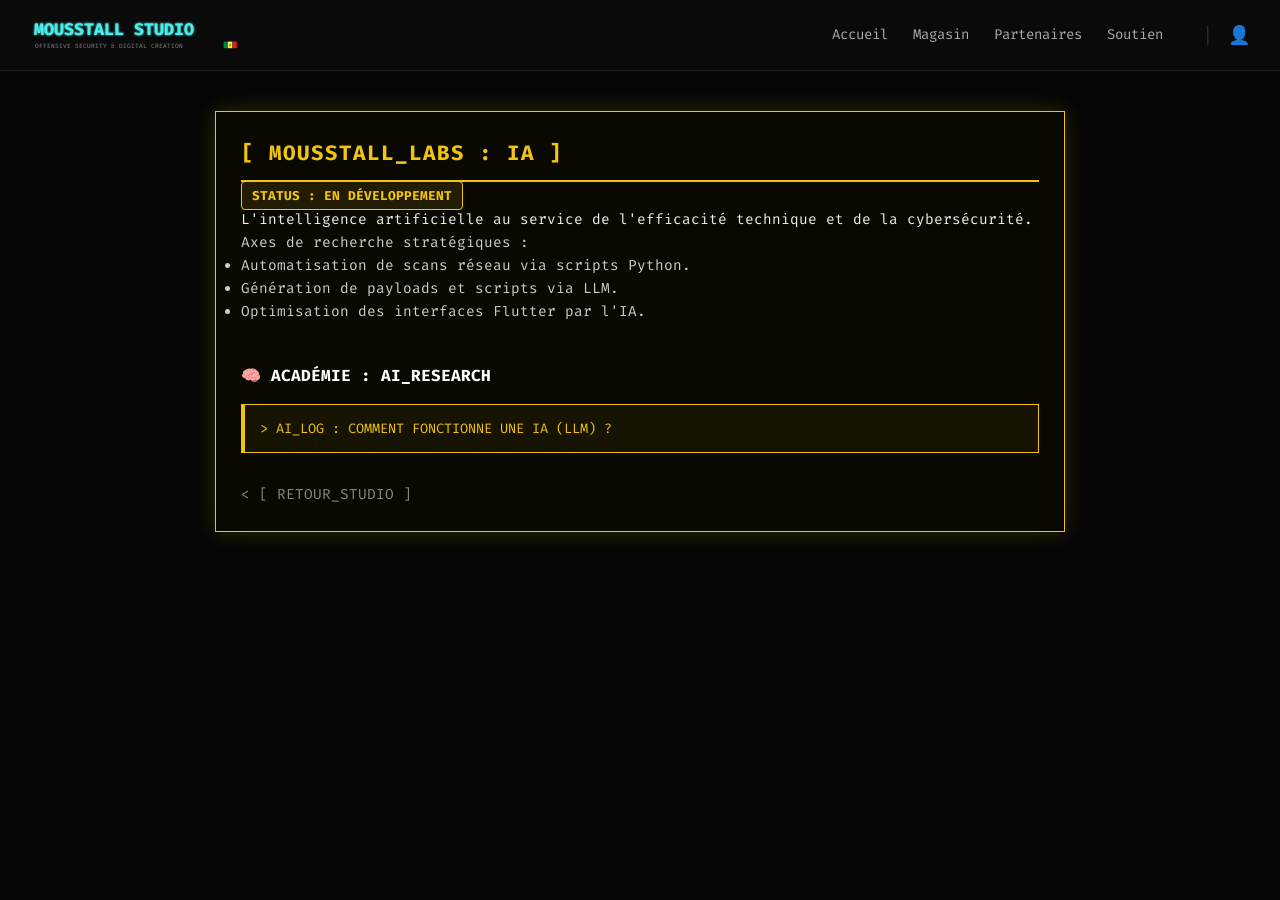
<file: ia.html>
<!DOCTYPE html>
<html lang="fr">
 <head>
  <meta charset="utf-8"/>
  <meta content="width=device-width, initial-scale=1.0" name="viewport"/>
  <title>
   IA &amp; Automation | Mousstall Studio
  </title>
  <link href="https://fonts.googleapis.com/css2?family=Fira+Code&amp;display=swap" rel="stylesheet"/>
  <link href="style_index.css" rel="stylesheet"/>
  <link href="logo.svg" rel="icon" type="image/svg+xml"/>
  <style>
   body { background: #050505; color: #f1c40f; font-family: 'Fira Code', monospace; line-height: 1.6; margin: 0; }
        
        .content { 
            max-width: 850px; margin: 40px auto; border: 1px solid #f1c40f; padding: 25px; 
            box-shadow: 0 0 20px rgba(241, 196, 15, 0.2); background: rgba(10, 10, 0, 0.8); 
        }

        h1 { border-bottom: 2px solid #f1c40f; padding-bottom: 10px; text-transform: uppercase; letter-spacing: 2px; font-size: 1.3rem; }
        
        .status { 
            color: #f1c40f; font-weight: bold; background: rgba(241, 196, 15, 0.1); 
            padding: 5px 10px; border-radius: 4px; border: 1px solid #f1c40f; font-size: 0.8em;
        }

        .back-link { color: #888; text-decoration: none; display: block; margin-top: 30px; transition: 0.3s; font-size: 0.9em; }
        .back-link:hover { color: #f1c40f; text-shadow: 0 0 5px #f1c40f; }

        /* ACCORDÉONS */
        .accordion {
            background: rgba(241, 196, 15, 0.05); color: #f1c40f; cursor: pointer;
            padding: 15px; width: 100%; text-align: left; border: 1px solid #f1c40f;
            outline: none; transition: 0.4s; font-family: 'Fira Code', monospace;
            margin-top: 15px; text-transform: uppercase; font-size: 0.85em;
        }
        .active, .accordion:hover { background: #f1c40f; color: #000; box-shadow: 0 0 15px #f1c40f; }

        .panel { padding: 15px; background: rgba(0, 0, 0, 0.6); display: none; border: 1px solid #f1c40f; border-top: none; }
        
        .lesson h3 { color: #f1c40f; margin-top: 0; font-size: 1.1rem; }
        .lab-note { background: rgba(241, 196, 15, 0.05); padding: 15px; border-left: 3px solid #f1c40f; margin-top: 15px; }
        
        iframe { width: 100%; height: 350px; border: 1px solid #f1c40f; margin: 10px 0; }

        .btn-valider { 
            background: transparent; border: 1px solid #f1c40f; color: #f1c40f; 
            cursor: pointer; padding: 10px; width: 100%; font-family: 'Fira Code'; margin-top: 10px; 
        }
        .btn-valider:hover { background: #f1c40f; color: #000; font-weight: bold; }

        .resultat-mini { font-size: 0.8em; margin-top: 10px; font-weight: bold; }
        .quiz-label { display: block; margin: 8px 0; cursor: pointer; color: #ccc; font-size: 0.9em; }

        @media screen and (max-width: 600px) {
            body { padding: 0; }
            .content { padding: 15px; margin: 20px 10px; }
            iframe { height: 210px; }
        }
  </style>
 </head>
 <body>
  <nav class="top-nav">
   <div class="nav-container">
    <div class="nav-logo">
     <a href="index.html" style="text-decoration: none; display: flex; align-items: center;">
      
        <svg height="50" viewbox="0 0 500 100" width="220" xmlns="http://www.w3.org/2000/svg">
    <defs>
        <filter id="neonGlow">
            <fegaussianblur result="blur" stddeviation="2.5"></fegaussianblur>
            <fecomposite in="SourceGraphic" in2="blur" operator="over"></fecomposite>
        </filter>
    </defs>
    <text fill="#4deeea" filter="url(#neonGlow)" font-family="'Fira Code', monospace" font-size="38" font-weight="bold" x="10" y="50">MOUSSTALL STUDIO</text>
    <text fill="#888" font-family="'Fira Code', monospace" font-size="14" x="12" y="80">OFFENSIVE SECURITY &amp; DIGITAL CREATION</text>
    
    <g transform="translate(440, 65)">
        <rect fill="#00853f" height="15" width="10" x="0" y="0"></rect>
        <rect fill="#fdef42" height="15" width="10" x="10" y="0"></rect>
        <rect fill="#e31b23" height="15" width="10" x="20" y="0"></rect>
        <path d="M15,4.5 l0.8,2.5 h2.6 l-2.1,1.5 l0.8,2.5 l-2.1,-1.5 l-2.1,1.5 l0.8,-2.5 l-2.1,-1.5 h2.6 z" fill="#00853f" />
    </g>
</svg>
    
    
    </a>
    </div>
    <button class="mobile-btn" id="menu-toggle">
     MENU [=]
    </button>
    <div class="nav-links" id="nav-links">
     <a href="index.html">
      Accueil
     </a>
     <a href="services.html">
      Magasin
     </a>
     <a href="partenaires.html">
      Partenaires
     </a>
     <a href="soutien.html">
      Soutien
     </a>
    </div>
    <div class="nav-icons">
     <span class="divider">
      |
     </span>
     <a href="soutien.html" title="Support">
      👤
     </a>
    </div>
   </div>
  </nav>
  <div class="content">
   <h1>
    [ MOUSSTALL_LABS : IA ]
   </h1>
   <p>
    <span class="status">
     STATUS : EN DÉVELOPPEMENT
    </span>
   </p>
   <p style="color: #eee; font-size: 0.9em;">
    L'intelligence artificielle au service de l'efficacité technique et de la cybersécurité.
   </p>
   <p style="color: #ccc; font-size: 0.9em;">
    Axes de recherche stratégiques :
   </p>
   <ul style="font-size: 0.9em; color: #ccc;">
    <li>
     Automatisation de scans réseau via scripts Python.
    </li>
    <li>
     Génération de payloads et scripts via LLM.
    </li>
    <li>
     Optimisation des interfaces Flutter par l'IA.
    </li>
   </ul>
   <h3 style="color: #fff; margin-top: 40px; font-size: 1rem;">
    🧠 ACADÉMIE : AI_RESEARCH
   </h3>
   <div id="academy-content">
    <div class="module-container" data-title="Comment fonctionne une IA (LLM) ?">
     <button class="accordion" style="border-left: 4px solid #f1c40f;">
      &gt; AI_LOG : Comment fonctionne une IA (LLM) ?
     </button>
     <div class="panel">
      <div class="lesson">
       <h3>
        Comment fonctionne une IA (LLM) ?
       </h3>
       <div style="margin: 20px 0; text-align: center;">
        <iframe allowfullscreen="" frameborder="0" height="350" src="https://www.youtube.com/embed/1RRHr3dFogQ" style="border: 1px solid #f1c40f; box-shadow: 0 0 15px rgba(241, 196, 15, 0.2);" width="100%">
        </iframe>
       </div>
       <p style="white-space: pre-wrap; color: #eee; margin-bottom: 20px;">
Derrière les prouesses de l'Intelligence Artificielle se cachent les LLM (Large Language Models). Ce sont des algorithmes entraînés à traiter et générer du langage humain en prédisant statistiquement le mot suivant. Dans ce module, nous explorons comment ces "cerveaux numériques" transforment des données brutes en réponses intelligentes. Comprendre cette architecture est la première étape pour tout développeur souhaitant intégrer l'IA dans ses propres outils ou automatiser son flux de travail.
       </p>
       <div class="lab-note" style="border-left: 3px solid #f1c40f; background: #0a0a0a; padding: 15px; font-family: 'Courier New', monospace;">
        <h4 style="color: #f1c40f; margin-top: 0;">
         🧠 NEURAL_TEST
        </h4>
        <p style="color: #ccc;">
         Que signifie l'acronyme "LLM" dans le domaine de l'intelligence artificielle ?
        </p>
        <ul style="list-style-type: none; padding-left: 0; margin-bottom: 15px;">
         <li>
          <label>
           <input name="q_Comment_fonctionne_une_IA_(LLM)_?" type="radio" value="A"/>
           <span style="color:#f1c40f;">
            A)
           </span>
           Low Logic Memory
          </label>
         </li>
         <li>
          <label>
           <input name="q_Comment_fonctionne_une_IA_(LLM)_?" type="radio" value="B"/>
           <span style="color:#f1c40f;">
            B)
           </span>
           Large Language Model
          </label>
         </li>
         <li>
          <label>
           <input name="q_Comment_fonctionne_une_IA_(LLM)_?" type="radio" value="C"/>
           <span style="color:#f1c40f;">
            C)
           </span>
           Linux Layer Mode
          </label>
         </li>
        </ul>
        <button class="btn-valider" onclick="verifierAuto(this, 'B')" style="background:transparent; color:#f1c40f; border:1px solid #f1c40f; cursor:pointer; padding:10px; width:100%; font-weight:bold;">
         EXÉCUTER L'ANALYSE NEURALE
        </button>
        <p class="resultat-mini" style="margin-top: 15px; font-weight: bold; font-size: 0.9em; background: #000; padding: 8px; border: 1px solid #222;">
         <span style="color: #555;">
          &gt;&gt; status: awaiting data_stream...
         </span>
        </p>
       </div>
      </div>
     </div>
    </div>
   </div>
    <a class="back-link" href="index.html">
     &lt; [ RETOUR_STUDIO ]
    </a>
   <script>
    /* LOGIQUE DU MENU MOBILE */
    const menuToggle = document.getElementById('menu-toggle');
    const navLinks = document.getElementById('nav-links');

    if (menuToggle) {
        menuToggle.addEventListener('click', () => {
            navLinks.classList.toggle('active');
        });
    }

    /* LOGIQUE DES ACCORDÉONS DU LAB */
    document.addEventListener('click', function (e) {
        if (e.target.classList.contains('accordion')) {
            e.target.classList.toggle("active");
            var panel = e.target.nextElementSibling;
            panel.style.display = (panel.style.display === "block") ? "none" : "block";
        }
    });

    /* LOGIQUE DU QUIZ IA */
    function verifierAuto(btn, repCorrecte) {
        const box = btn.closest('.lab-note');
        const selection = box.querySelector('input:checked');
        const feedback = box.querySelector('.resultat-mini');
        
        if(!selection) {
            feedback.innerText = ">> STATUS : NO_INPUT";
            feedback.style.color = "orange";
            return;
        }

        if(selection.value === repCorrecte) {
            feedback.innerText = ">> STATUS : NEURAL_MATCH_FOUND";
            feedback.style.color = "#39ff14"; 
        } else {
            feedback.innerText = ">> STATUS : LOGIC_ERROR";
            feedback.style.color = "#ff003c";
        }
    }
   </script>
  </div>
 </body>
</html>
</file>
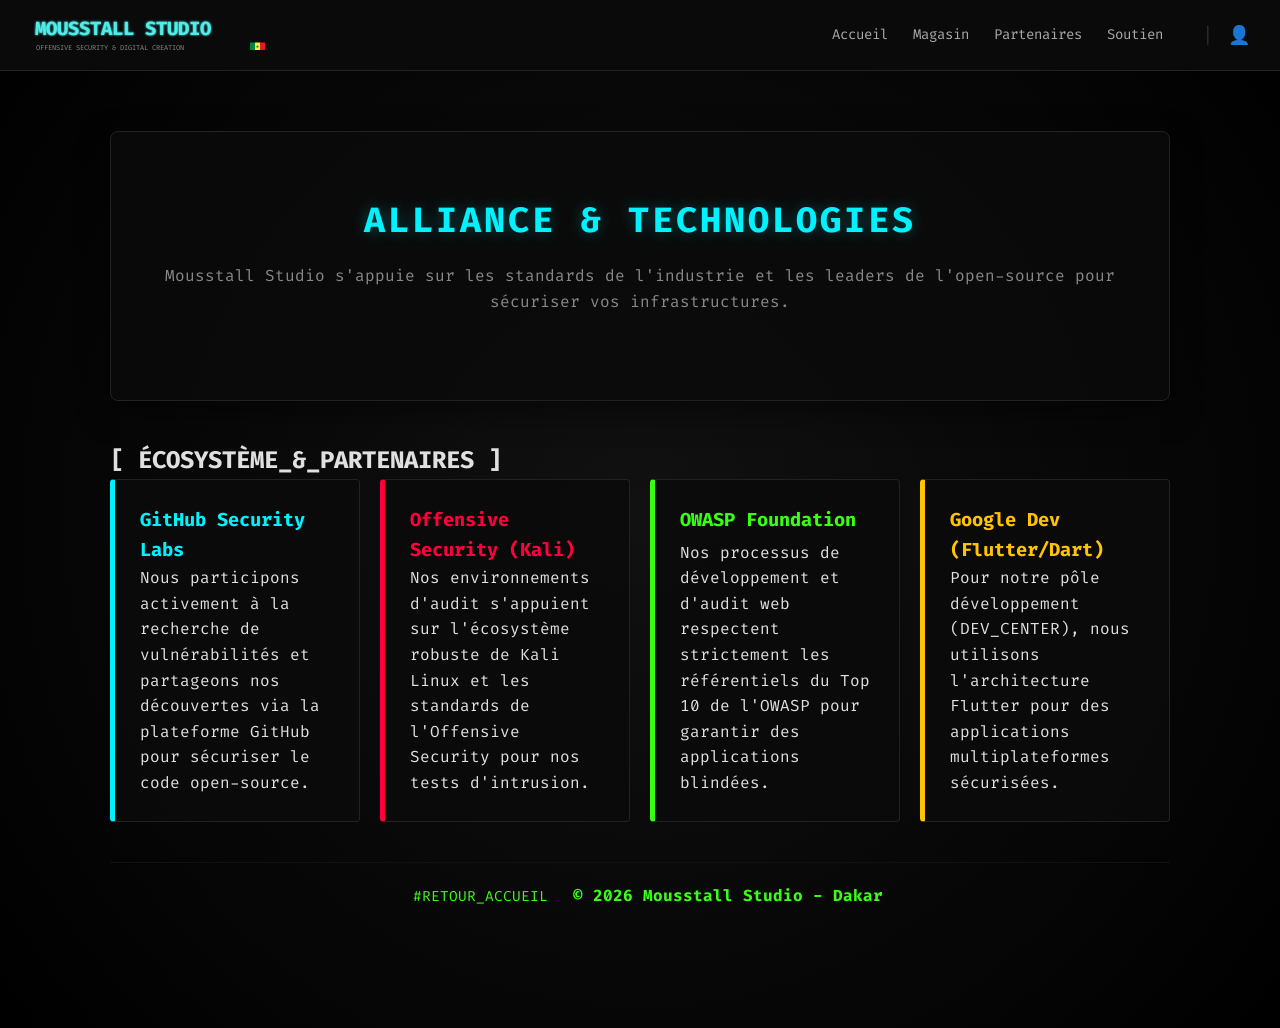
<file: partenaires.html>
<!DOCTYPE html>
<html lang="fr">
<head>
    <meta charset="UTF-8">
    <meta name="viewport" content="width=device-width, initial-scale=1.0">
    <title>Partenaires | Mousstall Studio</title>
    <link href="https://fonts.googleapis.com/css2?family=Fira+Code:wght@300;500;700&display=swap" rel="stylesheet">
    <link rel="stylesheet" href="style_index.css">
    <link rel="icon" type="image/svg+xml" href="logo.svg">
</head>
<body>

<nav class="top-nav">
    <div class="nav-container">
        <div class="nav-logo">
            <a href="index.html" style="text-decoration: none; display: flex; align-items: center;">
                
                
               <svg width="250" height="50" viewBox="0 0 500 100" xmlns="http://www.w3.org/2000/svg">
    <defs>
        <filter id="neonGlow">
            <feGaussianBlur stdDeviation="2.5" result="blur" />
            <feComposite in="SourceGraphic" in2="blur" operator="over" />
        </filter>
    </defs>
    <text x="10" y="50" font-family="'Fira Code', monospace" font-size="38" font-weight="bold" fill="#4deeea" filter="url(#neonGlow)">MOUSSTALL STUDIO</text>
    <text x="12" y="80" font-family="'Fira Code', monospace" font-size="14" fill="#888">OFFENSIVE SECURITY &amp; DIGITAL CREATION</text>
    
    <g transform="translate(440, 65)">
        <rect x="0" y="0" width="10" height="15" fill="#00853f" /> <rect x="10" y="0" width="10" height="15" fill="#fdef42" /> <rect x="20" y="0" width="10" height="15" fill="#e31b23" /> <path d="M15,4.5 l0.8,2.5 h2.6 l-2.1,1.5 l0.8,2.5 l-2.1,-1.5 l-2.1,1.5 l0.8,-2.5 l-2.1,-1.5 h2.6 z" fill="#00853f" />
    </g>
</svg>
            
            </a>
        </div>

        <button id="menu-toggle" class="mobile-btn">MENU [=]</button>

        <div class="nav-links" id="nav-links">
            <a href="index.html">Accueil</a>
            <a href="services.html">Magasin</a>
            <a href="partenaires.html">Partenaires</a>
            <a href="soutien.html">Soutien</a>
        </div>

        <div class="nav-icons">
            <span class="divider">|</span>
            <a href="soutien.html" title="Support">👤</a>
        </div>
    </div>
</nav>

<div class="container">
    <header class="hero-section" style="min-height: 30vh; text-align: center;">
        <div class="hero-content">
            <h1 class="glitch-text">Alliance & Technologies</h1>
            <p class="hero-subtitle">Mousstall Studio s'appuie sur les standards de l'industrie et les leaders de l'open-source pour sécuriser vos infrastructures.</p>
        </div>
    </header>

    <section class="services-area">
        <h2 class="section-title">[ ÉCOSYSTÈME_&_PARTENAIRES ]</h2>
        <div class="grid-container">
            <div class="card" style="border-left: 5px solid var(--neon-blue);">
                <h3 style="color: var(--neon-blue);">GitHub Security Labs</h3>
                <p>Nous participons activement à la recherche de vulnérabilités et partageons nos découvertes via la plateforme GitHub pour sécuriser le code open-source.</p>
            </div>
            
            <div class="card" style="border-left: 5px solid var(--neon-red);">
                <h3 style="color: var(--neon-red);">Offensive Security (Kali)</h3>
                <p>Nos environnements d'audit s'appuient sur l'écosystème robuste de Kali Linux et les standards de l'Offensive Security pour nos tests d'intrusion.</p>
            </div>
            
            <div class="card" style="border-left: 5px solid var(--neon-green);">
                <h3 style="color: var(--neon-green);">OWASP Foundation</h3>
                <p>Nos processus de développement et d'audit web respectent strictement les référentiels du Top 10 de l'OWASP pour garantir des applications blindées.</p>
            </div>
            
            <div class="card" style="border-left: 5px solid #ffc400;">
                <h3 style="color: #ffc400;">Google Dev (Flutter/Dart)</h3>
                <p>Pour notre pôle développement (DEV_CENTER), nous utilisons l'architecture Flutter pour des applications multiplateformes sécurisées.</p>
            </div>
        </div>
    </section>

    <footer class="social-bar">
        <a href="index.html">#RETOUR_ACCUEIL</a>
        <span class="highlight-green">© 2026 Mousstall Studio - Dakar</span>
    </footer>
</div>

<script>
    const menuToggle = document.getElementById('menu-toggle');
    const navLinks = document.getElementById('nav-links');

    if (menuToggle) {
        menuToggle.addEventListener('click', () => {
            navLinks.classList.toggle('active');
        });
    }
</script>

</body>
</html>
</file>
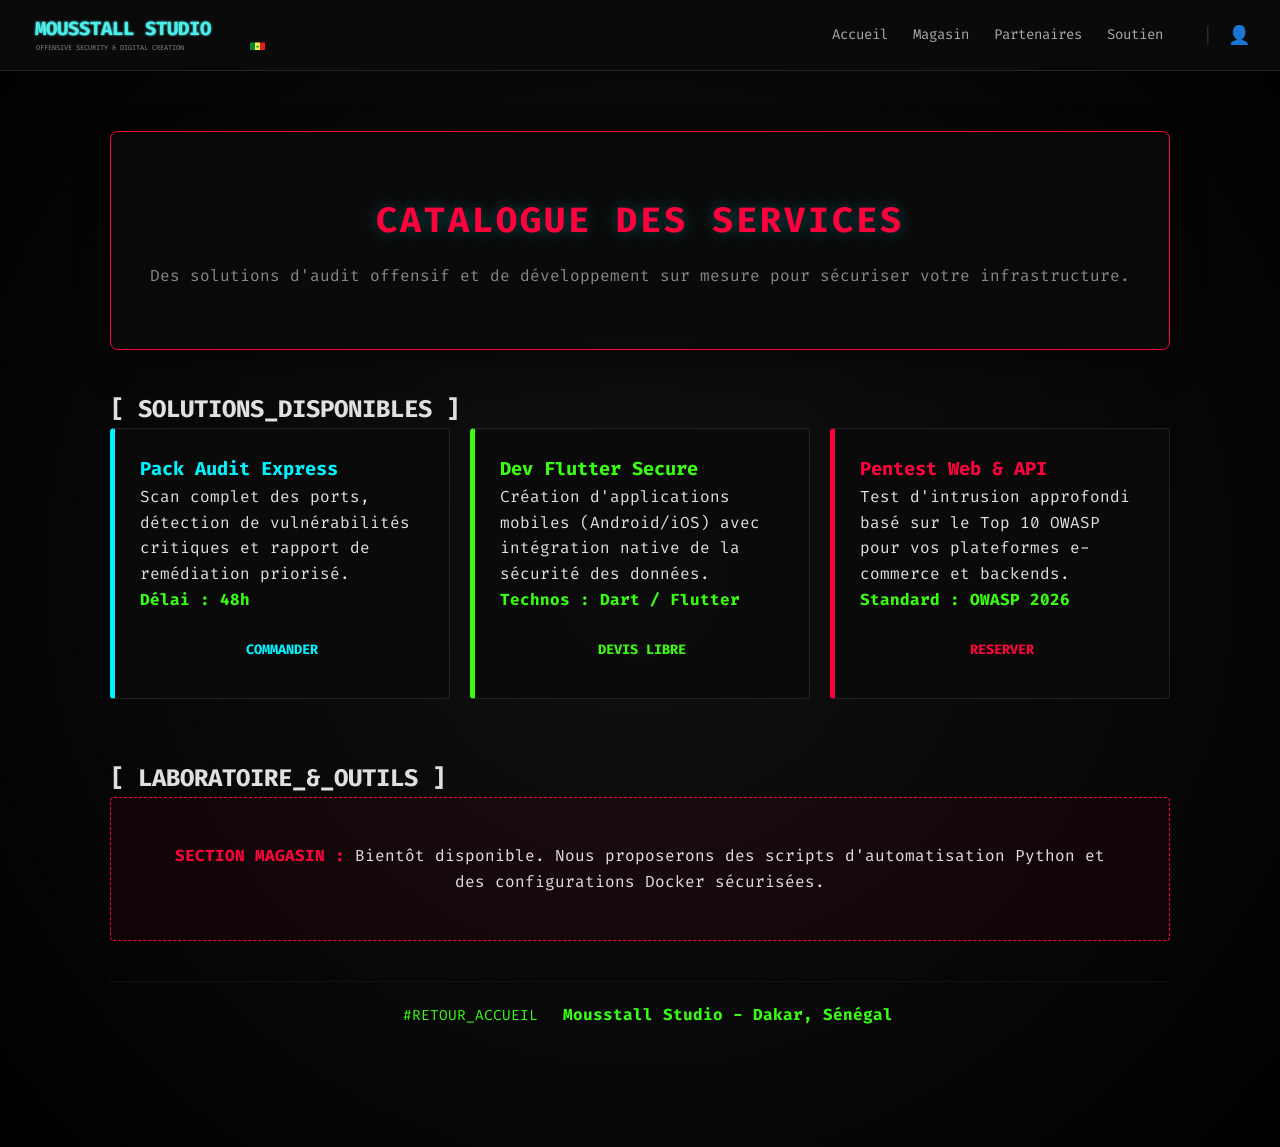
<file: services.html>
<!DOCTYPE html>
<html lang="fr">
<head>
    <meta charset="UTF-8">
    <meta name="viewport" content="width=device-width, initial-scale=1.0">
    <title>Services & Magasin | Mousstall Studio</title>
    <link href="https://fonts.googleapis.com/css2?family=Fira+Code:wght@300;500;700&display=swap" rel="stylesheet">
    <link rel="stylesheet" href="style_index.css">
    <link rel="icon" type="image/svg+xml" href="logo.svg">
</head>
<body>

<nav class="top-nav">
    <div class="nav-container">
        <div class="nav-logo">
            <a href="index.html" style="text-decoration: none; display: flex; align-items: center;">
               
               
                <svg width="250" height="50" viewBox="0 0 500 100" xmlns="http://www.w3.org/2000/svg">
    <defs>
        <filter id="neonGlow">
            <feGaussianBlur stdDeviation="2.5" result="blur" />
            <feComposite in="SourceGraphic" in2="blur" operator="over" />
        </filter>
    </defs>
    <text x="10" y="50" font-family="'Fira Code', monospace" font-size="38" font-weight="bold" fill="#4deeea" filter="url(#neonGlow)">MOUSSTALL STUDIO</text>
    <text x="12" y="80" font-family="'Fira Code', monospace" font-size="14" fill="#888">OFFENSIVE SECURITY &amp; DIGITAL CREATION</text>
    
    <g transform="translate(440, 65)">
        <rect x="0" y="0" width="10" height="15" fill="#00853f" /> <rect x="10" y="0" width="10" height="15" fill="#fdef42" /> <rect x="20" y="0" width="10" height="15" fill="#e31b23" /> <path d="M15,4.5 l0.8,2.5 h2.6 l-2.1,1.5 l0.8,2.5 l-2.1,-1.5 l-2.1,1.5 l0.8,-2.5 l-2.1,-1.5 h2.6 z" fill="#00853f" />
    </g>
</svg>
           
            </a>
        </div>

        <button id="menu-toggle" class="mobile-btn">MENU [=]</button>

        <div class="nav-links" id="nav-links">
            <a href="index.html">Accueil</a>
            <a href="services.html">Magasin</a>
            <a href="partenaires.html">Partenaires</a>
            <a href="soutien.html">Soutien</a>
        </div>

        <div class="nav-icons">
            <span class="divider">|</span>
            <a href="soutien.html" title="Support">👤</a>
        </div>
    </div>
</nav>

<div class="container">
    <header class="hero-section" style="border-color: var(--neon-red);">
        <div class="hero-content">
            <h1 class="glitch-text" style="color: var(--neon-red);">Catalogue des Services</h1>
            <p class="hero-subtitle">Des solutions d'audit offensif et de développement sur mesure pour sécuriser votre infrastructure.</p>
        </div>
    </header>

    <section class="services-area">
        <h2 class="section-title">[ SOLUTIONS_DISPONIBLES ]</h2>
        
        <div class="grid-container">
            <div class="card" style="border-left: 5px solid var(--neon-blue);">
                <h3 style="color: var(--neon-blue);">Pack Audit Express</h3>
                <p>Scan complet des ports, détection de vulnérabilités critiques et rapport de remédiation priorisé.</p>
                <span class="highlight-green">Délai : 48h</span>
                <a href="soutien.html" class="btn-details" style="color: var(--neon-blue); border-color: var(--neon-blue);">COMMANDER</a>
            </div>

            <div class="card" style="border-left: 5px solid var(--neon-green);">
                <h3 style="color: var(--neon-green);">Dev Flutter Secure</h3>
                <p>Création d'applications mobiles (Android/iOS) avec intégration native de la sécurité des données.</p>
                <span class="highlight-green">Technos : Dart / Flutter</span>
                <a href="soutien.html" class="btn-details" style="color: var(--neon-green); border-color: var(--neon-green);">DEVIS LIBRE</a>
            </div>

            <div class="card" style="border-left: 5px solid var(--neon-red);">
                <h3 style="color: var(--neon-red);">Pentest Web & API</h3>
                <p>Test d'intrusion approfondi basé sur le Top 10 OWASP pour vos plateformes e-commerce et backends.</p>
                <span class="highlight-green">Standard : OWASP 2026</span>
                <a href="soutien.html" class="btn-details" style="color: var(--neon-red); border-color: var(--neon-red);">RESERVER</a>
            </div>
        </div>
    </section>

    <section class="services-area" style="margin-top: 60px;">
        <h2 class="section-title">[ LABORATOIRE_&_OUTILS ]</h2>
        <div class="card" style="background: rgba(255, 0, 60, 0.05); border: 1px dashed var(--neon-red);">
            <p style="text-align: center; padding: 20px;">
                <strong style="color: var(--neon-red);">SECTION MAGASIN :</strong> Bientôt disponible. 
                Nous proposerons des scripts d'automatisation Python et des configurations Docker sécurisées.
            </p>
        </div>
    </section>

    <footer class="social-bar">
        <a href="index.html">#RETOUR_ACCUEIL</a>
        <span class="highlight-green">Mousstall Studio - Dakar, Sénégal</span>
    </footer>
</div>

<script>
    const menuToggle = document.getElementById('menu-toggle');
    const navLinks = document.getElementById('nav-links');

    if (menuToggle) {
        menuToggle.addEventListener('click', () => {
            navLinks.classList.toggle('active');
        });
    }
</script>

</body>
</html>
</file>
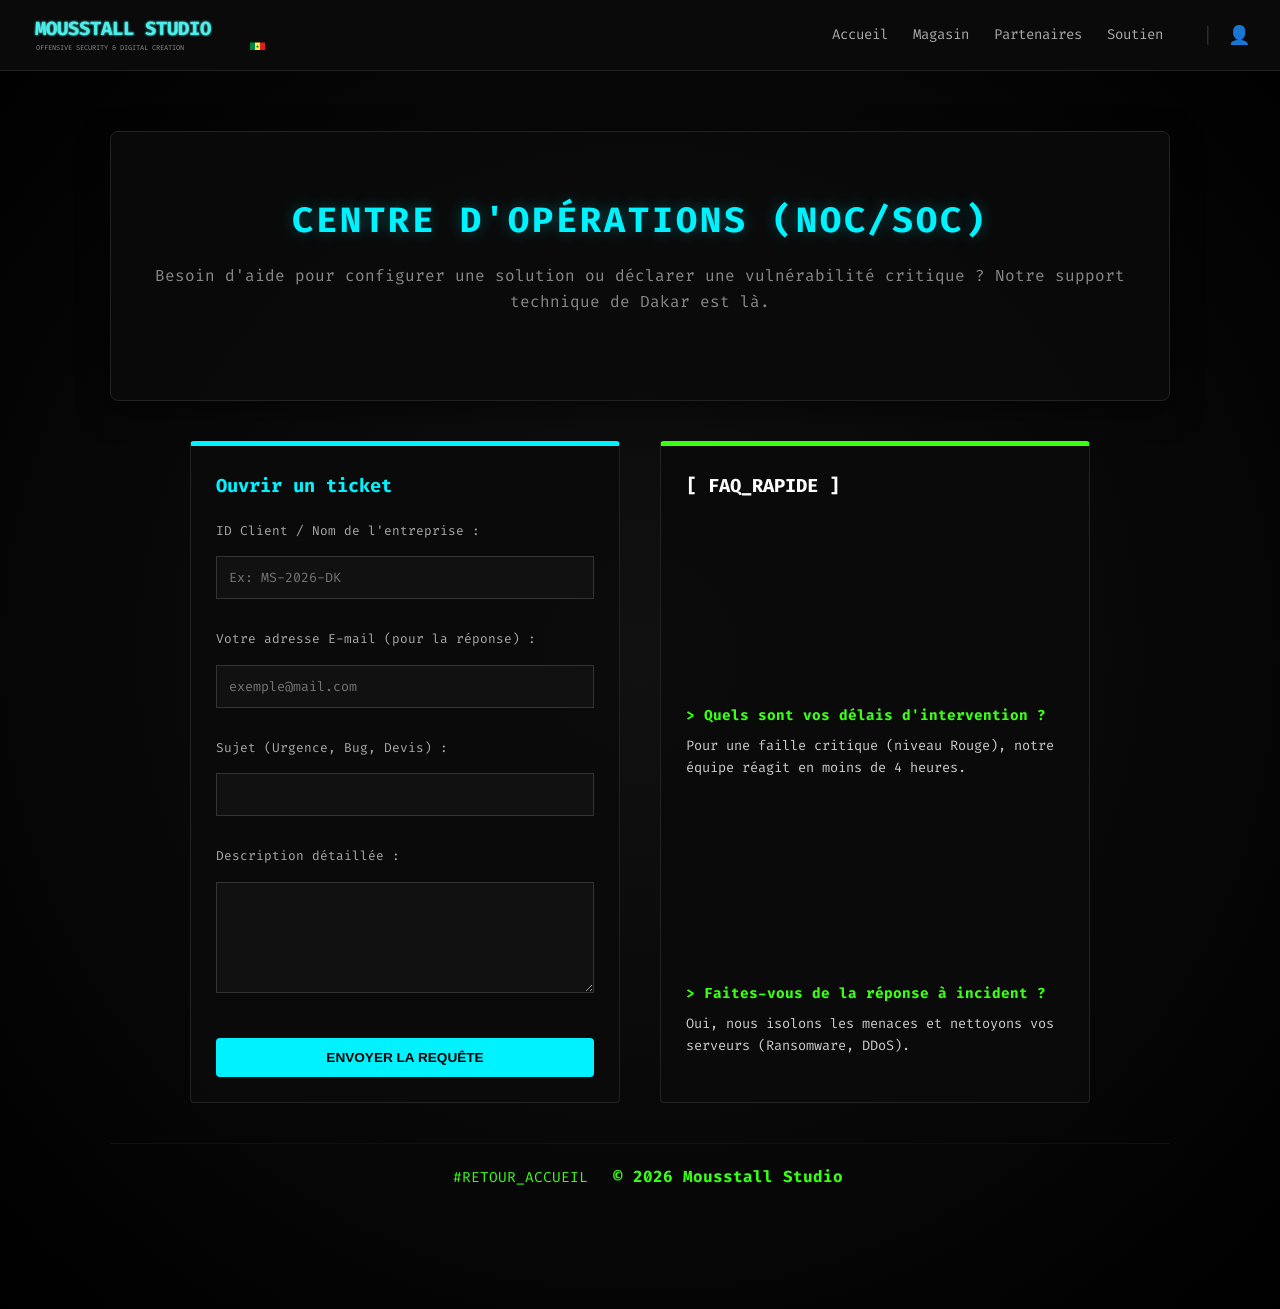
<file: soutien.html>
<!DOCTYPE html>
<html lang="fr">
<head>
    <meta charset="UTF-8">
    <meta name="viewport" content="width=device-width, initial-scale=1.0">
    <title>Soutien NOC/SOC | Mousstall Studio</title>
    <link href="https://fonts.googleapis.com/css2?family=Fira+Code:wght@300;500;700&display=swap" rel="stylesheet">
    <link rel="stylesheet" href="style_index.css">
    <link rel="icon" type="image/svg+xml" href="logo.svg">
</head>
<body>

<nav class="top-nav">
    <div class="nav-container">
        <div class="nav-logo">
            <a href="index.html" style="text-decoration: none; display: flex; align-items: center;">
               
               
                <svg width="250" height="50" viewBox="0 0 500 100" xmlns="http://www.w3.org/2000/svg">
    <defs>
        <filter id="neonGlow">
            <feGaussianBlur stdDeviation="2.5" result="blur" />
            <feComposite in="SourceGraphic" in2="blur" operator="over" />
        </filter>
    </defs>
    <text x="10" y="50" font-family="'Fira Code', monospace" font-size="38" font-weight="bold" fill="#4deeea" filter="url(#neonGlow)">MOUSSTALL STUDIO</text>
    <text x="12" y="80" font-family="'Fira Code', monospace" font-size="14" fill="#888">OFFENSIVE SECURITY &amp; DIGITAL CREATION</text>
    
    <g transform="translate(440, 65)">
        <rect x="0" y="0" width="10" height="15" fill="#00853f" /> <rect x="10" y="0" width="10" height="15" fill="#fdef42" /> <rect x="20" y="0" width="10" height="15" fill="#e31b23" /> <path d="M15,4.5 l0.8,2.5 h2.6 l-2.1,1.5 l0.8,2.5 l-2.1,-1.5 l-2.1,1.5 l0.8,-2.5 l-2.1,-1.5 h2.6 z" fill="#00853f" />
    </g>
</svg>
            
            </a>
        </div>

        <button id="menu-toggle" class="mobile-btn">MENU [=]</button>

        <div class="nav-links" id="nav-links">
            <a href="index.html">Accueil</a>
            <a href="services.html">Magasin</a>
            <a href="partenaires.html">Partenaires</a>
            <a href="soutien.html">Soutien</a>
        </div>

        <div class="nav-icons">
            <span class="divider">|</span>
            <a href="soutien.html" title="Support">👤</a>
        </div>
    </div>
</nav>

<div class="container">
    <header class="hero-section" style="min-height: 30vh;">
        <div class="hero-content">
            <h1 class="glitch-text">Centre d'Opérations (NOC/SOC)</h1>
            <p class="hero-subtitle">Besoin d'aide pour configurer une solution ou déclarer une vulnérabilité critique ? Notre support technique de Dakar est là.</p>
        </div>
    </header>

    <section class="grid-container" style="max-width: 900px; margin: 0 auto; gap: 40px;">
        
        <div class="card" style="border-top: 5px solid var(--neon-blue);">
            <h3 style="color: var(--neon-blue); margin-bottom: 20px;">Ouvrir un ticket</h3>
            
            <form action="https://formspree.io/f/xwvwqwdk" method="POST" style="display: flex; flex-direction: column; gap: 15px;">
                
                <label style="color: #aaa; font-size: 0.8rem;">ID Client / Nom de l'entreprise :</label>
                <input type="text" name="client" placeholder="Ex: MS-2026-DK" required>

                <label style="color: #aaa; font-size: 0.8rem;">Votre adresse E-mail (pour la réponse) :</label>
                <input type="email" name="email" placeholder="exemple@mail.com" required>
                
                <label style="color: #aaa; font-size: 0.8rem;">Sujet (Urgence, Bug, Devis) :</label>
                <input type="text" name="subject" required>
                
                <label style="color: #aaa; font-size: 0.8rem;">Description détaillée :</label>
                <textarea name="message" rows="5" required></textarea>

                <input type="text" name="_gotcha" style="display:none">
                
                <button type="submit" class="btn-primary-red" style="background: var(--neon-blue); color: #000; border: none; padding: 12px; font-weight: bold; cursor: pointer;">
                    ENVOYER LA REQUÊTE
                </button>
            </form>
        </div>

        <div class="card" style="border-top: 5px solid var(--neon-green);">
            <h3 style="color: #fff; margin-bottom: 20px;">[ FAQ_RAPIDE ]</h3>
            
            <div style="margin-bottom: 20px;">
                <strong style="color: var(--neon-green); font-size: 0.9rem;">> Quels sont vos délais d'intervention ?</strong>
                <p style="color: #ccc; font-size: 0.85rem; margin-top: 8px;">Pour une faille critique (niveau Rouge), notre équipe réagit en moins de 4 heures.</p>
            </div>

            <div style="margin-bottom: 20px;">
                <strong style="color: var(--neon-green); font-size: 0.9rem;">> Faites-vous de la réponse à incident ?</strong>
                <p style="color: #ccc; font-size: 0.85rem; margin-top: 8px;">Oui, nous isolons les menaces et nettoyons vos serveurs (Ransomware, DDoS).</p>
            </div>
        </div>
    </section>

    <footer class="social-bar">
        <a href="index.html">#RETOUR_ACCUEIL</a>
        <span class="highlight-green">© 2026 Mousstall Studio</span>
    </footer>
</div>

<script>
    const menuToggle = document.getElementById('menu-toggle');
    const navLinks = document.getElementById('nav-links');

    if (menuToggle) {
        menuToggle.addEventListener('click', () => {
            navLinks.classList.toggle('active');
        });
    }
</script>

</body>
</html>
</file>
<file: style_index.css>
/* --- VARIABLES & BASE --- */
:root { 
    --neon-blue: #00f2ff; 
    --neon-green: #39ff14; 
    --neon-red: #ff003c; 
    --bg-dark: #050505; 
    --card-bg: rgba(10, 10, 10, 0.9); 
}

* { margin: 0; padding: 0; box-sizing: border-box; }

body { 
    background-color: var(--bg-dark); 
    background-image: radial-gradient(circle at center, #111 0%, #000 100%);
    color: #e0e0e0; 
    font-family: 'Fira Code', monospace; 
    overflow-x: hidden;
    line-height: 1.6;
}

/* --- TOP NAVIGATION BAR --- */
.top-nav {
    background-color: #0a0a0a; /* Changé pour harmoniser avec le logo sombre */
    padding: 10px 0;
    border-bottom: 1px solid #222;
    position: sticky;
    top: 0;
    z-index: 1000;
}

.nav-container {
    max-width: 100%; /* Permet au logo de toucher le bord gauche */
    margin: 0;
    display: flex;
    justify-content: space-between; /* Espace entre logo (gauche) et menu (droite) */
    align-items: center;
    padding: 0 30px;
}

.nav-logo {
    display: flex;
    align-items: center;
    margin-right: auto; /* Force le logo à rester calé à gauche */
}

.nav-links {
    display: flex;
    align-items: center;
}

.nav-links a {
    text-decoration: none;
    color: #aaa; /* Gris clair pour fond sombre */
    font-size: 14px;
    margin-left: 25px;
    transition: 0.2s;
}

.nav-links a:hover { 
    color: var(--neon-blue); 
    text-shadow: 0 0 8px var(--neon-blue);
}

.nav-icons { display: flex; align-items: center; margin-left: 25px; }
.nav-icons a { text-decoration: none; margin-left: 15px; font-size: 18px; }
.divider { color: #333; margin-left: 15px; }

/* --- MEGA MENU --- */
.mega-modules-section {
    position: absolute;
    top: 60px;
    left: 20px;
    right: 20px;
    background: #0f0f0f;
    border: 1px solid #333;
    z-index: 9999;
    padding: 30px;
    box-shadow: 0 20px 50px rgba(0,0,0,0.9);
    border-radius: 8px;
    animation: fadeIn 0.3s ease-in-out;
}

@keyframes fadeIn {
    from { opacity: 0; transform: translateY(-10px); }
    to { opacity: 1; transform: translateY(0); }
}

.mega-grid {
    display: grid;
    grid-template-columns: repeat(auto-fit, minmax(250px, 1fr));
    gap: 20px;
}

.column-header {
    font-size: 1.1rem;
    padding-bottom: 15px;
    margin-bottom: 20px;
    border-bottom: 1px solid #333;
    position: relative;
    color: #fff;
}

.column-header::after {
    content: "";
    position: absolute;
    bottom: -1px;
    left: 0;
    width: 50px;
    height: 3px;
}

.cyan-bar::after { background: var(--neon-blue); box-shadow: 0 0 10px var(--neon-blue); }
.green-bar::after { background: var(--neon-green); box-shadow: 0 0 10px var(--neon-green); }
.red-bar::after { background: var(--neon-red); box-shadow: 0 0 10px var(--neon-red); }

.main-desc { color: var(--neon-red); font-weight: bold; font-size: 0.85rem; margin-bottom: 10px; }
.sub-list { list-style: none; }
.sub-list li { margin-bottom: 12px; font-size: 0.8rem; color: #ccc; }
.sub-list li strong { color: #fff; display: block; font-size: 0.9rem; }

.hidden { display: none !important; }

/* --- HERO & LAYOUT --- */
.container { max-width: 1100px; margin: 40px auto; padding: 20px; position: relative; z-index: 20; }

header.hero-section { 
    text-align: center; 
    border: 1px solid #222; 
    padding: 60px 30px; 
    border-radius: 8px; 
    background: rgba(10, 10, 10, 0.8); 
    margin-bottom: 40px;
    box-shadow: 0 10px 30px rgba(0, 0, 0, 0.5);
}

.glitch-text { font-size: 2.2em; letter-spacing: 3px; text-transform: uppercase; color: var(--neon-blue); text-shadow: 0 0 15px rgba(0, 242, 255, 0.3); }
.hero-subtitle { margin-top: 15px; font-size: 1rem; color: #888; }
.highlight-green { color: var(--neon-green); font-weight: bold; }

/* --- GRID MODULES --- */
.grid-container { 
    display: grid; 
    grid-template-columns: repeat(auto-fit, minmax(240px, 1fr)); 
    gap: 20px; 
}

.card { 
    background: var(--card-bg); 
    border: 1px solid #222; 
    padding: 25px; 
    border-radius: 4px; 
    transition: all 0.3s ease; 
    display: flex; 
    flex-direction: column; 
    justify-content: space-between;
}

.card:hover { 
    transform: translateY(-5px); 
    box-shadow: 0 5px 20px rgba(0,0,0,0.8); 
    background: rgba(20, 20, 20, 1);
    border-color: #444;
}

.btn-details, .btn-primary-red {
    display: inline-block; 
    margin-top: 15px; 
    padding: 12px 20px;
    text-decoration: none; 
    font-size: 0.85em;
    font-weight: bold;
    border-radius: 4px; 
    transition: 0.3s; 
    text-align: center;
}

.btn-primary-red { background: var(--neon-red); color: white; border: none; }
.btn-primary-red:hover { background: #ff1a53; box-shadow: 0 0 20px var(--neon-red); }

/* --- FOOTER & FORMULAIRES --- */
.footer-content { 
    margin-top: 80px; 
    padding: 40px 30px; 
    border-top: 1px solid #222; 
    background: rgba(5, 5, 5, 0.9); 
    display: grid; 
    grid-template-columns: repeat(auto-fit, minmax(300px, 1fr)); gap: 40px; 
}

.footer-title { color: #444; font-size: 0.8rem; margin-bottom: 10px; letter-spacing: 1px; }

form input, form textarea {
    width: 100%; padding: 12px; background: #111; border: 1px solid #333;
    color: white; font-family: inherit; margin-bottom: 15px; outline: none;
}
form input:focus { border-color: var(--neon-blue); }

.social-bar { text-align: center; margin: 40px 0; padding: 20px; border-top: 1px solid #111; }
.social-bar a { text-decoration: none; margin: 0 15px; color: var(--neon-green); font-size: 0.9rem; transition: 0.3s; }
.social-bar a:hover { text-shadow: 0 0 10px var(--neon-green); }

/* --- MOBILE --- */
@media screen and (max-width: 768px) {
    .glitch-text { font-size: 1.6rem; }
    .nav-container { padding: 0 15px; }
    .nav-links { display: none; } /* On cache les liens sur mobile pour éviter l'écrasement */
}

/* --- RESPONSIVE DESIGN --- */

/* Pour les écrans de moins de 768px (Tablettes/Mobiles larges) */
@media screen and (max-width: 768px) {
    .nav-links {
        display: none; /* Cache les liens texte pour un menu burger si tu en crées un */
    }
    
    #projets-container {
        grid-template-columns: 1fr; /* Force une seule colonne */
        padding: 10px;
    }

    .content {
        margin: 20px 10px;
        padding: 15px;
    }
}

/* Optimisation spécifique pour les petits mobiles (< 480px) */
@media screen and (max-width: 480px) {
    h1 {
        font-size: 1.1rem; /* Réduit la taille du titre */
    }

    .card {
        padding: 15px;
    }

    .btn-details {
        width: 100%; /* Le bouton prend toute la largeur pour cliquer facilement avec le pouce */
        text-align: center;
        box-sizing: border-box;
    }
    
    .nav-logo svg {
        width: 180px; /* Réduit le logo pour qu'il ne déborde pas */
    }
}

/* --- ADAPTATION MOBILE MOUSSTALL STUDIO --- */
@media screen and (max-width: 700px) {
    /* On aligne le logo et on prépare la zone de navigation */
    .nav-container {
        display: flex;
        flex-wrap: wrap;
        justify-content: space-between;
        align-items: center;
        padding: 10px 15px;
    }

    /* Le logo prend moins de place */
    .nav-logo svg {
        width: 150px;
    }

    /* On transforme la liste en une barre de navigation discrète ou un menu vertical propre */
    .nav-links {
        display: none;
        flex-direction: row; /* On les remet en ligne */
        flex-wrap: wrap;     /* Ils passent à la ligne si besoin */
        justify-content: center;
        gap: 10px;
        width: 100%;
        margin-top: 10px;
        background: rgba(255, 0, 60, 0.05); /* Rappel du rouge néon */
        border-top: 1px solid #4deeea;
        padding: 10px 0;
    }

    .nav-links a {
        font-size: 0.75em; /* Plus petit pour que ça tienne */
        padding: 5px 8px;
        border: 1px solid transparent;
    }

    .nav-links a:hover {
        border: 1px solid #4deeea;
        background: rgba(77, 238, 234, 0.1);
    }
}


/* --- NAVIGATION UNIFIÉE --- */
.mobile-btn { display: none; } /* Caché sur PC */

@media screen and (max-width: 768px) {
    .nav-container {
        justify-content: space-between;
        padding: 10px 15px;
    }

    .mobile-btn {
        display: block; /* Visible sur Mobile */
        background: transparent;
        border: 1px solid #4deeea;
        color: #4deeea;
        font-family: 'Fira Code', monospace;
        padding: 5px 10px;
        cursor: pointer;
        font-size: 0.8em;
    }

    .nav-links {
        display: none; /* Caché par défaut */
        flex-direction: column;
        width: 100%;
        background: rgba(5, 5, 5, 0.95);
        position: absolute;
        top: 60px;
        left: 0;
        z-index: 1000;
        border-bottom: 2px solid #4deeea;
        padding: 15px 0;
    }

    /* Classe activée par le JavaScript */
    .nav-links.active {
        display: flex;
    }

    .nav-links a {
        padding: 12px;
        text-align: center;
        width: 100%;
        border-bottom: 1px solid rgba(77, 238, 234, 0.1);
    }

    .nav-icons { display: none; } /* Cache les icônes à côté du logo sur mobile */
}
</file>
